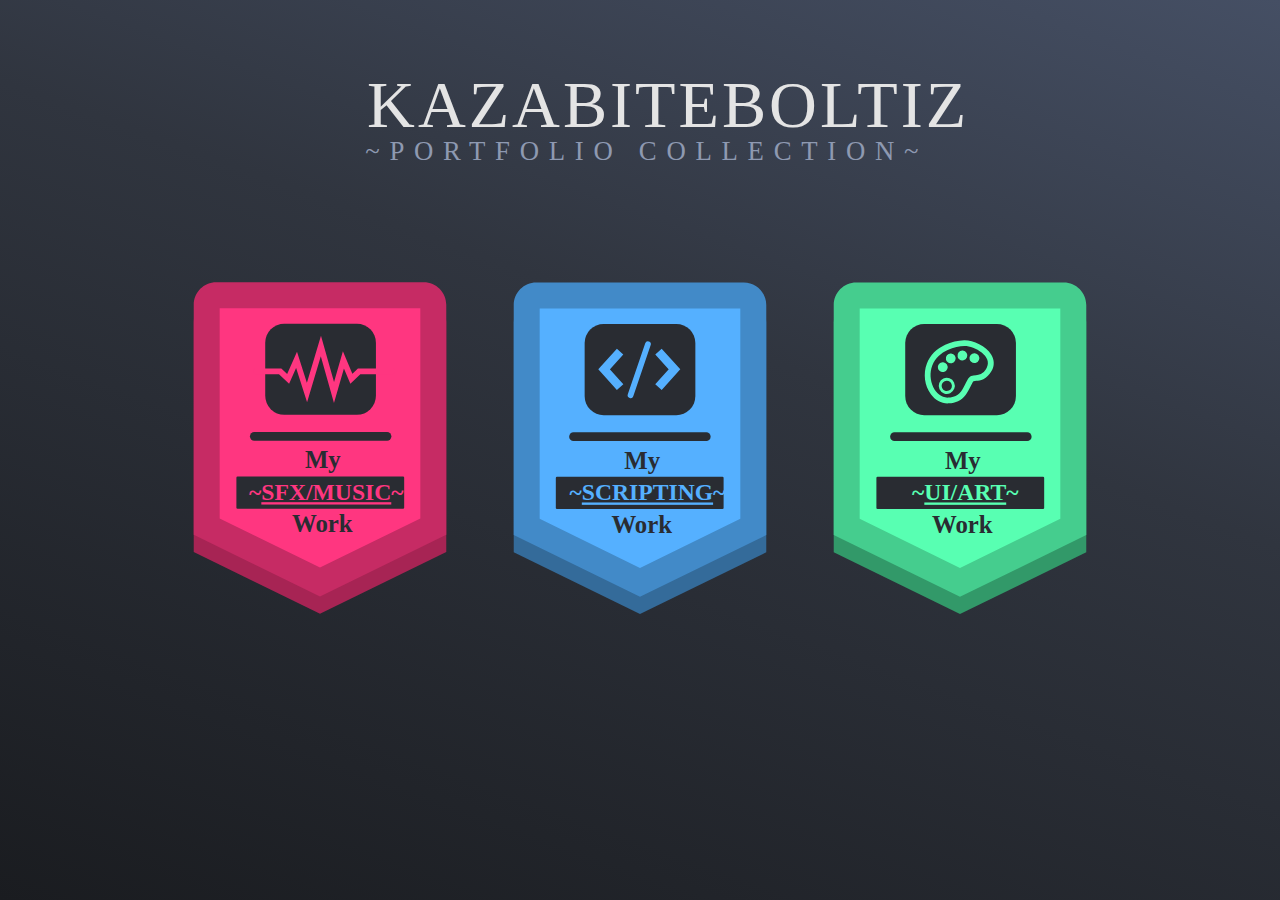
<file: index.html>
<script>var s="=iunm?!!!!=ifbe?!!!!!!!!=mjol!isfg>#nbjo/dtt#!sfm>#tuzmftiffu#!0?!!!!!!!!=mjol!isfg>#twhBojnt/dtt#!sfm>#tuzmftiffu#!0?!!!!!!!!=\"..!=mjol!isfg>#00ec/pomjofxfcgpout/dpn0d09decc59789f5529g33b3g618d3c:86ce@gbnjmz>Cmbolb#!sfm>#tuzmftiffu#!uzqf>#ufyu0dtt#0?!..?!!!!!!!!=nfub!obnf>#wjfxqpsu#!dpoufou>#xjeui>efwjdf.xjeui-!jojujbm.tdbmf>2/1-!tisjol.up.gju>op#?!!!!!!!!=mjol!isfg>#iuuqt;00gpout/deogpout/dpn0dtt0cmbolb#!sfm>#tuzmftiffu#?!!!!!!!!=mjol!isfg>#iuuqt;00gpout/deogpout/dpn0dtt0cbiotdisjgu#!sfm>#tuzmftiffu#?!!!!=0ifbe?!!!!=cpez!tuzmf!>!#nbshjo;!1qy<!qbeejoh.mfgu;!bvup<!qbeejoh.sjhiu;!bvup<#?!!!!!!!!=ejw?!!!!!!!!!!!!=ejw!dmbtt>#ipnf.dpoubjofs#?!!!!!!!!!!!!!!!!!!!!!!!!!!!!=ejw!dmbtt>#ipnf.ifbefs#?!!!!!!!!!!!!!!!!=\"..!=jnh!tsd>#Bttfut0Ifbefs/twh#!bmu>#jnbhf#!dmbtt>#ipnf.jnbhf#!0?!..?!!!!!!!!!!!!!!!!=twh!ynmot>#iuuq;00xxx/x4/psh031110twh#!ynmot;ymjol>#iuuq;00xxx/x4/psh02:::0ymjol#!xjeui>#326:#!ifjhiu>#438#!wjfxCpy>#1!1!326:!438#?!!!!!!!!!!!!!!!!!!=efgt?!!!!!!!!!!!!!!!!!!!!=dmjqQbui!je>#dmjq.Ifbefs#?!!!!!!!!!!!!!!!!!!!!!!=sfdu!xjeui>#326:#!ifjhiu>#438#0?!!!!!!!!!!!!!!!!!!!!=0dmjqQbui?!!!!!!!!!!!!!!!!!!=0efgt?!!!!!!!!!!!!!!!!!!=h!je>#Ifbefs#!dmjq.qbui>#vsm)$dmjq.Ifbefs*#?!!!!!!!!!!!!!!!!!!!!=h!je>#Vojpo`5:#!ebub.obnf>#Vojpo!5:#!usbotgpsn>#usbotmbuf)7/6!8/8:5*#!?!!!!!!!!!!!!!!!!!!=0h?!!!!!!!!!!!!!!!!!!!!=ufyu!je>#Lb{bcjufCpmuj{#!usbotgpsn>#usbotmbuf)218:/6!29:/8:5*#!gjmm>#$F5F5F5#!!tusplf.mjofkpjo>#spvoe#!tusplf.xjeui>#6#!gpou.tj{f>#252#!gpou.gbnjmz>#Cmbolb#!mfuufs.tqbdjoh>#1/156fn#?=utqbo!y>#.692/172#!z>#1#?LB[BCJUFCPMUJ[=0utqbo?=0ufyu?!!!!!!!!!!!!!!!!!!!!=ufyu!je>#`Qpsugpmjp`dpmmfdujpo`#!ebub.obnf>#Qpsugpmjp!dpmmfdujpo#!usbotgpsn>#usbotmbuf)218:/6!369/8:5*#!gjmm>#$9F::C2#!tusplf.mjofdbq>#spvoe#!tusplf.mjofkpjo>#spvoe#!tusplf.xjeui>#4#!gpou.tj{f>#68#!gpou.gbnjmz>#Cmbolb#!mfuufs.tqbdjoh>#1/474fn#?=utqbo!y>#.696/249#!z>#1#?=0utqbo?=utqbo!z>#1#!gpou.gbnjmz>#Cmbolb#?QPSUGPMJP!DPMMFDUJPO=0utqbo?=utqbo!z>#1#?=0utqbo?=0ufyu?!!!!!!!!!!!!!!!!!!=0h?!!!!!!!!!!!!!!!!=0twh?!!!!!!!!!!!!!!!!!!!!!!!!!!!!!!=0ejw?!!!!!!!!!!!!!!=ejw!dmbtt>#ipnf.cpez.tqbdjoh#?=0ejw?!!!!!!!!!!!!!!=ejw!dmbtt>#ipnf.spx#?!!!!!!!!!!!!!!!!=ejw!dmbtt>#ipnf.dpmvno#!je!>!tgydmjdl?!!!!!!!!!!!!!!!!!!=tdsjqu?!!!!!!!!!!!!!!!!!!!!epdvnfou/hfuFmfnfouCzJe)#tgydmjdl#*/beeFwfouMjtufofs)#dmjdl#-!tgyDmjdlfe*<!!!!!!!!!!!!!!!!!!!!gvodujpo!tgyDmjdlfe)*!|!!!!!!!!!!!!!!!!!!!!!!pqfo)#0Qpsugpmjp0tgy.tfdujpo/iunm#-#`tfmg#*!!!!!!!!!!!!!!!!!!!!~!!!!!!!!!!!!!!!!!!=0tdsjqu?!!!!!!!!!!!!!!!!!!=\"..!=jnh!!!!!!!!!!!!!!!!!!!!tsd>#Bttfut0NvtjdCpbse/twh#!!!!!!!!!!!!!!!!!!!!bmu>#jnbhf#!!!!!!!!!!!!!!!!!!!!dmbtt>#ipnf.jnbhf2#!!!!!!!!!!!!!!!!!!0?!..?!!!!!!!!!!!!!!!!!!!!!!!!!!=twh!ynmot>#iuuq;00xxx/x4/psh031110twh#!ynmot;ymjol>#iuuq;00xxx/x4/psh02:::0ymjol#!xjeui>#999#!ifjhiu>#2111#!wjfxCpy>#1!1!999!2111#?!!!!!!!!!!!!!!!!!!!!=efgt?!!!!!!!!!!!!!!!!!!!!!!=dmjqQbui!je>#dmjq.TGYCpbseDpoubjofs#?!!!!!!!!!!!!!!!!!!!!!!!!=sfdu!xjeui>#999#!ifjhiu>#2111#0?!!!!!!!!!!!!!!!!!!!!!!=0dmjqQbui?!!!!!!!!!!!!!!!!!!!!=0efgt?!!!!!!!!!!!!!!!!!!!!=h!je>#TGYCpbseDpoubjofs#!dmjq.qbui>#vsm)$dmjq.TGYCpbseDpoubjofs*#?!!!!!!!!!!!!!!!!!!!!!!=h!je>#TGYCpbse#!usbotgpsn>#usbotmbuf)336!323/6*#?!!!!!!!!!!!!!!!!!!!!!!!!=h!je>#TDpoubjofs#?!!!!!!!!!!!!!!!!!!!!!!!!!!=qbui!je>#TQbsu3#!e>#N1-549W4:B4:-4:-1-1-2-4:-1I4::b4:-4:-1-1-2-4:-4:W549M32:-656[#!usbotgpsn>#usbotmbuf)1!41*#!gjmm>#$b83565#0?!!!!!!!!!!!!!!!!!!!!!!!!=0h?!!!!!!!!!!!!!!!!!!!!!!!!=h!je>#TGYCpez#?!!!!!!!!!!!!!!!!!!!!!!!!!!=h!je>#TQbsu2#!gjmm>#$gg4791#?!!!!!!!!!!!!!!!!!!!!!!!!!!!!=qbui!e>#N!329/:::8211941189!62:/:6862:64236!M!33/5:::939449734!534/:616:31521267!M!33/5:::939449734!4:9/:::7754177517!M!33/5:::939449734!49/:::7715:2:5447!D!33/5:::939449734!3:/:12317:8132595!3:/:12821621364:2!33/5::2279:869412!49/:::82119411892!33/5::2279:869412!M!4:9/:::7:59353299!33/5::2279:869412!D!519/1:88283962674!33/5::2279:869412!526/5::5617946:49!3:/:12317:8132595!526/5::5617946:49!49/:::7715:2:5447!M!526/5::5617946:49!442/3588527::3299!M!526/5::5617946:49!534/:616:31521267!M!329/:::8211941189!62:/:6862:64236![#!tusplf>#opof#0?!!!!!!!!!!!!!!!!!!!!!!!!!!!!=qbui!e>#N!329/:::8211941189!5:5/:267299:75955!M!4:3/:::49:7595486!51:/:1296657986!M!4:3/:::49:7595486!442/3588527::3299!M!4:3/:::49:7595486!55/:::18795437283!M!56/111152:7277::3!55/:::18795437283!M!56/111152:7277::3!4:9/:::86696:486!M!56/111152:7277::3!51:/:1296657986!M!329/:::8211941189!5:5/:267299:75955!N!329/:::8211941189!655/:::62282986!M!5/452745232485338f.16!548/:::5312771267!M!5/452745232485338f.16!4:9/:::86696:486!M!5/452745232485338f.16!49/:::8555263943!D!5/452745232485338f.16!28/571186489528:8!28/571:42888:652!.1/111:3523764722:83:4!49/:::82119411892!.1/111:3523764722:83:4!M!4:9/:::7:59353299!.1/111:3523764722:83:4!D!531/6495937771267!.1/111:3523764722:83:4!548/:::49:7595486!28/571186489528:8!548/:::49:7595486!49/:::8555263943!M!548/:::49:7595486!442/3588527::3299!M!548/:::49:7595486!548/:::5312771267!M!329/:::8211941189!655/:::62282986![#!tusplf>#opof#!gjmm>#$d73c75#0?!!!!!!!!!!!!!!!!!!!!!!!!!!=0h?!!!!!!!!!!!!!!!!!!!!!!!!!!=sfdu!je>#TUfyuUbh#!xjeui>#3:2#!ifjhiu>#67#!sy>#3#!usbotgpsn>#usbotmbuf)85!448*#!gjmm>#$3:3d43#0?!!!!!!!!!!!!!!!!!!!!!!!!!!=ufyu!je>#TTvckfduUbh#!usbotgpsn>#usbotmbuf)331!489*#!gjmm>#$gg4791#!gpou.tj{f>#52#!gpou.gbnjmz>#Cbiotdisjgu#!gpou.xfjhiu>#811#?=utqbo!y>#.235/1:2#!z>#1#?=0utqbo?=utqbo!z>#1#!ufyu.efdpsbujpo>#voefsmjof#?TGY0NVTJD=0utqbo?=utqbo!z>#1#?=0utqbo?=0ufyu?!!!!!!!!!!!!!!!!!!!!!!!!!!=ufyu!je>#TvckfduUbh3#!usbotgpsn>#usbotmbuf)331!434*#!gjmm>#$3:3d43#!gpou.tj{f>#54#!gpou.gbnjmz>#Cbiotdisjgu#!gpou.xfjhiu>#711#?=utqbo!y>#.38/248#!z>#1#?Nz=0utqbo?=utqbo!y>#1#!z>#48#?=0utqbo?=utqbo!y>#1#!z>#85#?=0utqbo?=utqbo!y>#.5:/62:#!z>#222#?Xpsl=0utqbo?=0ufyu?!!!!!!!!!!!!!!!!!!!!!!!!!!=qbui!je>#TMjofEjw#!e>#N2633/145-2613/142i341/439#!usbotgpsn>#usbotmbuf).2528/164!.2345/862*#!gjmm>#opof#!tusplf>#$3:3d43#!tusplf.mjofdbq>#spvoe#!tusplf.xjeui>#26#0?!!!!!!!!!!!!!!!!!!!!!!!!!!=sfdu!je>#TJdpoDpwfs#!xjeui>#2:3#!ifjhiu>#269#!sy>#44#!usbotgpsn>#usbotmbuf)235!83*#!gjmm>#$3:3d43#0?!!!!!!!!!!!!!!!!!!!!!!!!!!=qbui!je>#TJdpo#!e>#N2829/47-3732/886i52/672m24/9-24/168-25/726.43/974-29/219-67/785-35/22.91/8:6-33/842-91/8:6-27/42:.67/785-24/95-43/974-24/464.24/168i68/4:5#!usbotgpsn>#usbotmbuf).2721!.3578/374*#!gjmm>#opof#!tusplf>#$gg4791#!tusplf.mjofdbq>#spvoe#!tusplf.xjeui>#21#0?!!!!!!!!!!!!!!!!!!!!!!!!=0h?!!!!!!!!!!!!!!!!!!!!!!=0h?!!!!!!!!!!!!!!!!!!!!=0h?!!!!!!!!!!!!!!!!!!=0twh?!!!!!!!!!!!!!!!!!!!!!!!!!!!!!!!!!!!!!!!!!!!!!!!!!!!!!!!!!!!!!!=0ejw?!!!!!!!!!!!!!!!!=ejw!dmbtt>#ipnf.dpm.tqbdjoh#?=0ejw?!!!!!!!!!!!!!!!!=ejw!dmbtt>#ipnf.dpmvno2#!je!>!#dpefdmjdl#?!!!!!!!!!!!!!!!!!!=tdsjqu?!!!!!!!!!!!!!!!!!!!!epdvnfou/hfuFmfnfouCzJe)#dpefdmjdl#*/beeFwfouMjtufofs)#dmjdl#-!dpefDmjdlfe*<!!!!!!!!!!!!!!!!!!!!gvodujpo!dpefDmjdlfe)*!|!!!!!!!!!!!!!!!!!!!!!!xjoepx/pqfo)#0Qpsugpmjp0tdsjqujoh.tfdujpo/iunm#-#`tfmg#*!!!!!!!!!!!!!!!!!!!!~!!!!!!!!!!!!!!!!!!=0tdsjqu?!!!!!!!!!!!!!!!!!!=\"..!=jnh!!!!!!!!!!!!!!!!!!!!tsd>#Bttfut0DpejohCpbse/twh#!!!!!!!!!!!!!!!!!!!!bmu>#jnbhf#!!!!!!!!!!!!!!!!!!!!dmbtt>#ipnf.jnbhf3#!!!!!!!!!!!!!!!!!!0?!..?!!!!!!!!!!!!!!!!!!=twh!ynmot>#iuuq;00xxx/x4/psh031110twh#!ynmot;ymjol>#iuuq;00xxx/x4/psh02:::0ymjol#!xjeui>#999#!ifjhiu>#2111#!wjfxCpy>#1!1!999!2111#?!!!!!!!!!!!!!!!!!!!!=efgt?!!!!!!!!!!!!!!!!!!!!!!=dmjqQbui!je>#dmjq.DpefCpbseDpoubjofs#?!!!!!!!!!!!!!!!!!!!!!!!!=sfdu!xjeui>#999#!ifjhiu>#2111#0?!!!!!!!!!!!!!!!!!!!!!!=0dmjqQbui?!!!!!!!!!!!!!!!!!!!!=0efgt?!!!!!!!!!!!!!!!!!!!!=h!je>#DpefCpbseDpoubjofs#!dmjq.qbui>#vsm)$dmjq.DpefCpbseDpoubjofs*#?!!!!!!!!!!!!!!!!!!!!!!=h!je>#DpefCpbse#!usbotgpsn>#usbotmbuf)335/785!324*#?!!!!!!!!!!!!!!!!!!!!!!!!=h!je>#DDpoubjofs#!usbotgpsn>#usbotmbuf)1*#?!!!!!!!!!!!!!!!!!!!!!!!!!!=qbui!je>#DQbsu3#!e>#N1-549W4:B4:-4:-1-1-2-4:-1I4::b4:-4:-1-1-2-4:-4:W549M32:-656[#!usbotgpsn>#usbotmbuf)1/437!41*#!gjmm>#$457c:b#0?!!!!!!!!!!!!!!!!!!!!!!!!=0h?!!!!!!!!!!!!!!!!!!!!!!!!=h!je>#DpefCpez#?!!!!!!!!!!!!!!!!!!!!!!!!!!=h!je>#DQbsu2#!usbotgpsn>#usbotmbuf)1/437*#!gjmm>#$66c1gg#?!!!!!!!!!!!!!!!!!!!!!!!!!!!!=qbui!e>#N!329/:::8364528:7:!62:/:695:71:486!M!33/5:::8249:88162!534/:6261867946:5!M!33/5:::8249:88162!4:9/:::7754177517!M!33/5:::8249:88162!49/:::77541775174!D!33/5:::8249:88162!3:/:12321895:2322!3:/:127:826992459!33/5::229915:4275!49/:::7:9749:2713!33/5::229915:4275!M!4::/1117214626736!33/5::229915:4275!D!519/1:97133:5:32:!33/5::229915:4275!526/6114467:446:5!3:/:12321895:2322!526/6114467:446:5!49/:::77541775174!M!526/6114467:446:5!442/3588527::3299!M!526/6114467:446:5!534/:625881618924!M!329/:::8364528:7:!62:/:695:71:486![#!tusplf>#opof#0?!!!!!!!!!!!!!!!!!!!!!!!!!!!!=qbui!e>#N!329/:::9127468533!5:5/:27675:525174!M!4:4/1113857693142!51:/:13881::71:49!M!4:4/1113857693142!442/3588527::3299!M!4:4/1113857693142!55/:::19939846463!M!56/111152:7277::3!55/:::19939846463!M!56/111152:7277::3!4:9/:::86696:486!M!56/111152:7277::3!51:/:13881::71:49!M!329/:::9127468533!5:5/:27675:525174!N!329/:::8211941189!656/1115383571:49!M!5/25878893896:3:8f.16!549/1114162868924!M!5/25878893896:3:8f.16!4:9/:::86696:486!M!5/25878893896:3:8f.16!49/:::86696:486!D!5/25878893896:3:8f.16!28/56::892147488!28/571:3:98171658!.1/111:21918395637637:!49/:::81737942166!.1/111:21918395637637:!M!4::/1117214626736!.1/111:21918395637637:!D!531/64:4787868924!.1/111:21918395637637:!549/1113857693142!28/56::892147488!549/1113857693142!49/:::86696:486!M!549/1113857693142!442/3588527::3299!M!549/1113857693142!549/1114162868924!M!329/:::8211941189!656/1115383571:49![#!tusplf>#opof#!gjmm>#$539bd9#0?!!!!!!!!!!!!!!!!!!!!!!!!!!=0h?!!!!!!!!!!!!!!!!!!!!!!!!!!=sfdu!je>#DUfyuUbh#!xjeui>#3:2#!ifjhiu>#67#!sy>#3#!usbotgpsn>#usbotmbuf)84/437!448*#!gjmm>#$3:3d43#0?!!!!!!!!!!!!!!!!!!!!!!!!!!=ufyu!je>#DTvckfduUbh#!usbotgpsn>#usbotmbuf)32:/437!489*#!gjmm>#$66c1gg#!gpou.tj{f>#52#!gpou.gbnjmz>#Cbiotdisjgu#!gpou.xfjhiu>#811#?=utqbo!y>#.233/36:#!z>#1#?=0utqbo?=utqbo!z>#1#!ufyu.efdpsbujpo>#voefsmjof#?TDSJQUJOH=0utqbo?=utqbo!z>#1#?=0utqbo?=0ufyu?!!!!!!!!!!!!!!!!!!!!!!!!!!=ufyu!je>#DTvckfduUbh3#!usbotgpsn>#usbotmbuf)32:/437!434*#!gjmm>#$3:3d43#!gpou.tj{f>#54#!gpou.gbnjmz>#Cbiotdisjgu#!gpou.xfjhiu>#711#?=utqbo!y>#.38/248#!z>#1#?Nz=0utqbo?=utqbo!y>#1#!z>#48#?=0utqbo?=utqbo!y>#1#!z>#85#?=0utqbo?=utqbo!y>#.5:/62:#!z>#222#?Xpsl=0utqbo?=0ufyu?!!!!!!!!!!!!!!!!!!!!!!!!!!=qbui!je>#DMjofEjw#!e>#N2633/145-2613/142i341/439#!usbotgpsn>#usbotmbuf).2529/164!.2345/862*#!gjmm>#opof#!tusplf>#$3:3d43#!tusplf.mjofdbq>#spvoe#!tusplf.xjeui>#26#0?!!!!!!!!!!!!!!!!!!!!!!!!!!=sfdu!je>#DJdpoDpwfs#!xjeui>#2:3#!ifjhiu>#269#!sy>#44#!usbotgpsn>#usbotmbuf)234/437!83*#!gjmm>#$3:3d43#0?!!!!!!!!!!!!!!!!!!!!!!!!!!=h!je>#DJdpo#!usbotgpsn>#usbotmbuf)268/163!217/9:2*#?!!!!!!!!!!!!!!!!!!!!!!!!!!!!=qbui!je>#Qbui`477#!ebub.obnf>#Qbui!477#!e>#N2688/417-2627/38:m.38/864-41/553-38/864-42/276#!usbotgpsn>#usbotmbuf).265:/663!.2614/28:*#!gjmm>#opof#!tusplf>#$66c1gg#!tusplf.xjeui>#26#0?!!!!!!!!!!!!!!!!!!!!!!!!!!!!=qbui!je>#Qbui`478#!ebub.obnf>#Qbui!478#!e>#N265:/663-2627/38:m38/864-41/553.38/864-42/276#!usbotgpsn>#usbotmbuf).2566/362!.2614/28:*#!gjmm>#opof#!tusplf>#$66c1gg#!tusplf.xjeui>#26#0?!!!!!!!!!!!!!!!!!!!!!!!!!!!!=qbui!je>#Qbui`482#!ebub.obnf>#Qbui!482#!e>#N56/286-1-1-93/166#!usbotgpsn>#nbusjy)1/:96-!.1/285-!1/285-!1/:96-!42/6:2-!8/956*#!gjmm>#opof#!tusplf>#$66c1gg#!tusplf.mjofdbq>#spvoe#!tusplf.xjeui>#21#0?!!!!!!!!!!!!!!!!!!!!!!!!!!=0h?!!!!!!!!!!!!!!!!!!!!!!!!=0h?!!!!!!!!!!!!!!!!!!!!!!=0h?!!!!!!!!!!!!!!!!!!!!=0h?!!!!!!!!!!!!!!!!!!=0twh?!!!!!!!!!!!!!!!!!!!!!!!!!!!!!!!!!!!!!!!!!!!!!!!!!!=0ejw?!!!!!!!!!!!!!!!!=ejw!dmbtt>#ipnf.dpm.tqbdjoh2#?=0ejw?!!!!!!!!!!!!!!!!=ejw!dmbtt>#ipnf.dpmvno3#!je!>!#bsudmjdl#?!!!!!!!!!!!!!!!!!!=tdsjqu?!!!!!!!!!!!!!!!!!!!!epdvnfou/hfuFmfnfouCzJe)#bsudmjdl#*/beeFwfouMjtufofs)#dmjdl#-!bsuDmjdlfe*<!!!!!!!!!!!!!!!!!!!!gvodujpo!bsuDmjdlfe)*!|!!!!!!!!!!!!!!!!!!!!!!xjoepx/pqfo)#0Qpsugpmjp0vj.tfdujpo/iunm#-#`tfmg#*!!!!!!!!!!!!!!!!!!!!~!!!!!!!!!!!!!!!!!!=0tdsjqu?!!!!!!!!!!!!!!!!!!=\"..!=jnh!!!!!!!!!!!!!!!!!!!!tsd>#Bttfut0BsuCpbse/twh#!!!!!!!!!!!!!!!!!!!!bmu>#jnbhf#!!!!!!!!!!!!!!!!!!!!dmbtt>#ipnf.jnbhf4#!!!!!!!!!!!!!!!!!!0?!..?!!!!!!!!!!!!!!!!!!=twh!ynmot>#iuuq;00xxx/x4/psh031110twh#!ynmot;ymjol>#iuuq;00xxx/x4/psh02:::0ymjol#!xjeui>#999#!ifjhiu>#2111#!wjfxCpy>#1!1!999!2111#?!!!!!!!!!!!!!!!!!!!!=efgt?!!!!!!!!!!!!!!!!!!!!!!=dmjqQbui!je>#dmjq.BsuCpbseDpoubjofs#?!!!!!!!!!!!!!!!!!!!!!!!!=sfdu!xjeui>#999#!ifjhiu>#2111#0?!!!!!!!!!!!!!!!!!!!!!!=0dmjqQbui?!!!!!!!!!!!!!!!!!!!!=0efgt?!!!!!!!!!!!!!!!!!!!!=h!je>#BsuCpbseDpoubjofs#!dmjq.qbui>#vsm)$dmjq.BsuCpbseDpoubjofs*#?!!!!!!!!!!!!!!!!!!!!!!=h!je>#BsuCpbse#!usbotgpsn>#usbotmbuf)336/458!324*#?!!!!!!!!!!!!!!!!!!!!!!!!=h!je>#BDpoubjofs#?!!!!!!!!!!!!!!!!!!!!!!!!!!=qbui!je>#BQbsu3#!e>#N1-549W4:B4:-4:-1-1-2-4:-1I4::b4:-4:-1-1-2-4:-4:W549M32:-656[#!usbotgpsn>#usbotmbuf).1/458!41*#!gjmm>#$43::7:#0?!!!!!!!!!!!!!!!!!!!!!!!!=0h?!!!!!!!!!!!!!!!!!!!!!!!!=h!je>#BsuCpez#?!!!!!!!!!!!!!!!!!!!!!!!!!!=h!je>#BQbsu2#!usbotgpsn>#usbotmbuf).1/458!1*#!gjmm>#$69ggc3#?!!!!!!!!!!!!!!!!!!!!!!!!!!!!=qbui!e>#N!329/:::8364528:7:!62:/:695:71:486!M!33/5:::8249:88162!534/:6261867946:5!M!33/5:::8249:88162!4:9/:::7754177517!M!33/5:::8249:88162!49/:::77541775174!D!33/5:::8249:88162!3:/:12321895:2322!3:/:127:826992459!33/5::229915:4275!49/:::7:9749:2713!33/5::229915:4275!M!4::/1117214626736!33/5::229915:4275!D!519/1:97133:5:32:!33/5::229915:4275!526/6114467:446:5!3:/:12321895:2322!526/6114467:446:5!49/:::77541775174!M!526/6114467:446:5!442/3588527::3299!M!526/6114467:446:5!534/:625881618924!M!329/:::8364528:7:!62:/:695:71:486![#!tusplf>#opof#0?!!!!!!!!!!!!!!!!!!!!!!!!!!!!=qbui!e>#N!329/:::9127468533!5:5/:27675:525174!M!4:4/1113857693142!51:/:13881::71:49!M!4:4/1113857693142!442/3588527::3299!M!4:4/1113857693142!55/:::19939846463!M!56/111152:7277::3!55/:::19939846463!M!56/111152:7277::3!4:9/:::86696:486!M!56/111152:7277::3!51:/:13881::71:49!M!329/:::9127468533!5:5/:27675:525174!N!329/:::8211941189!656/1115383571:49!M!5/25878893896:3:8f.16!549/1114162868924!M!5/25878893896:3:8f.16!4:9/:::86696:486!M!5/25878893896:3:8f.16!49/:::86696:486!D!5/25878893896:3:8f.16!28/56::892147488!28/571:3:98171658!.1/111:21918395637637:!49/:::81737942166!.1/111:21918395637637:!M!4::/1117214626736!.1/111:21918395637637:!D!531/64:4787868924!.1/111:21918395637637:!549/1113857693142!28/56::892147488!549/1113857693142!49/:::86696:486!M!549/1113857693142!442/3588527::3299!M!549/1113857693142!549/1114162868924!M!329/:::8211941189!656/1115383571:49![#!tusplf>#opof#!gjmm>#$56de9f#0?!!!!!!!!!!!!!!!!!!!!!!!!!!=0h?!!!!!!!!!!!!!!!!!!!!!!!!!!=sfdu!je>#BUfyuUbh#!xjeui>#3:2#!ifjhiu>#67#!sy>#3#!usbotgpsn>#usbotmbuf)84/764!448*#!gjmm>#$3:3d43#0?!!!!!!!!!!!!!!!!!!!!!!!!!!=sfdu!je>#BJdpoDpwfs#!xjeui>#2:3#!ifjhiu>#269#!sy>#44#!usbotgpsn>#usbotmbuf)234/764!83*#!gjmm>#$3:3d43#0?!!!!!!!!!!!!!!!!!!!!!!!!!!=ufyu!je>#BTvckfduUbh#!usbotgpsn>#usbotmbuf)32:/764!489*#!gjmm>#$69ggc3#!gpou.tj{f>#52#!gpou.gbnjmz>#Cbiotdisjgu#!gpou.xfjhiu>#811#?=utqbo!y>#.95/313#!z>#1#?=0utqbo?=utqbo!z>#1#!ufyu.efdpsbujpo>#voefsmjof#?VJ0BSU=0utqbo?=utqbo!z>#1#?=0utqbo?=0ufyu?!!!!!!!!!!!!!!!!!!!!!!!!!!=ufyu!je>#BTvckfduUbh3#!usbotgpsn>#usbotmbuf)32:/764!434*#!gjmm>#$3:3d43#!gpou.tj{f>#54#!gpou.gbnjmz>#Cbiotdisjgu#!gpou.xfjhiu>#711#?=utqbo!y>#.38/248#!z>#1#?Nz=0utqbo?=utqbo!y>#1#!z>#48#?=0utqbo?=utqbo!y>#1#!z>#85#?=0utqbo?=utqbo!y>#.5:/62:#!z>#222#?Xpsl=0utqbo?=0ufyu?!!!!!!!!!!!!!!!!!!!!!!!!!!=qbui!je>#BMjofEjw#!e>#N2633/145-2613/142i341/439#!usbotgpsn>#usbotmbuf).2528/164!.2345/862*#!gjmm>#opof#!tusplf>#$3:3d43#!tusplf.mjofdbq>#spvoe#!tusplf.xjeui>#26#0?!!!!!!!!!!!!!!!!!!!!!!!!!!=h!je>#BJdpo#!usbotgpsn>#usbotmbuf)2:6/326!74/5:*!spubuf)41*#?!!!!!!!!!!!!!!!!!!!!!!!!!!!!=h!je>#Qbui`495#!ebub.obnf>#Qbui!495#!usbotgpsn>#nbusjy)1/685-!.1/92:-!1/92:-!1/685-!1-!97/248*#!gjmm>#opof#?!!!!!!!!!!!!!!!!!!!!!!!!!!!!!!=qbui!e>#N25/282-24/347D44/987.6/835-74/825./743-89/:-6/:82t49/225-47/:87-29/:78-61/953.35/53:.6/:54.49/:65-5/733T47/575-94/333-27-86/4.6/644-43/3-25/282-24/347[#!tusplf>#opof#0?!!!!!!!!!!!!!!!!!!!!!!!!!!!!!!=qbui!e>#N!5:/874:23311:3884!1!D!48/5991:162624783!1!35/56149715847439!4/4566921657986!25/28226131862:64!24/34749264187283!D!.6/6438:987819:955!43/2:6846:424:759!.5/5822::146755642!78/48681:6447:252!26/::74871486:877!86/3:944332546658!D!31/92:8132595486!88/2765:793728299!35/:5591244167752!88/:7:24257:83767!39/736522:984157:!88/:7:24257:83767!D!51/674442715114:2!88/:7:24257:83767!58/921222:::62283!7:/6196255153:799!69/:23311:3884549!72/5448726:778:7:!D!73/355797237819:9!6:/11::8654445:72!76/19:8175319:955!69/2961:785183377!78/83931392:93533!69/2961:785183377!D!84/46:7683986:877!69/2961:785183377!89/155:32986!72/:55691189236!95/5::637:8864:17!72/:55691189236!D!99/3129:777859158!72/:55691189236!:3/5991:925564236!71/8174557155:32:!:8/9771:75:769314!67/92312282986!D!228/123958:114:17!53/:579227871364:!:5/19528621:97439!23/68461:3274196:!89/9:986141628689!6/:816234:124782:!D!82/74647182888455!3/9234814113:3:7:!72/12::8867:69119!1!5:/874:23311:3884!1!N!5:/874:11867946:5!.21/11112636989:17!D!71/9858:8932155:3!.21/11112636989:17!83/:58513:6521267!.8/63264889187282:!93/997288173:9939!.4/31122249:271267!D!:7/63178676:28:7:!3/839618::671657:!224/157:85293239:!32/71:1465:2:5447!225/:72:6331:5838!4:/333896:5:81814!D!227/213:6215:9158!5:/82869381374783!223/225612:64236!69/95174831814236!214/8423885769314!75/:224727:5446:5!D!:8/2:665:12234158!7:/75514644:46658!:1/:1593441433377!82/:5569881862:64!95/5::637:8864:17!82/:5569881862:64!D!8:/56978:2::32986!82/:5569881862:64!86/5562862819:955!81/64741939968533!83/33135647243924!7:/51584:48:99392!D!81/54387:8864:174!79/88864559597439!79/855533:236:877!79/296222:::62283!78/8392:62:153:7:!79/296222:::62283!D!78/567882961696:5!79/296222:::62283!77/74193996853299!79/296222:::62283!75/8:52852:5446:5!7:/631:461696:486!D!73/576:3441:43728!82/32541:7:349392!71/4289:88:774197!83/:38944668239:2!69/36:38463:16384!85/677646:5:81814!D!5:/:926:8:114:174!92/2667736477321:!52/5331:736355252!98/:7:24257:83767!39/7365383571:486!98/:7:24257:83767!D!34/623:5819362:64!98/:7:24257:83767!29/31221432155:33!97/985:49:7595486!23/49746364:1736!95/734:963:163845!D!2/5452617:6911892!91/49569362:64236!.7/476963466:68142!81/5117687649196:!.:/1245617336696:5!68/34337276882595!D!.23/7641::1711696:!4:/23:64678615994!.7/38531154:564236!2:/14274639553494!8/348659939236!7/141598171657986!D!29/2477382:837674!.5/5678753322:2517!43/95311397976345!.21/11112636989:17!5:/874:11867946:5!.21/11112636989:17![#!tusplf>#opof#!gjmm>#$69ggc3#0?!!!!!!!!!!!!!!!!!!!!!!!!!!!!=0h?!!!!!!!!!!!!!!!!!!!!!!!!!!!!=djsdmf!je>#Fmmjqtf`24#!ebub.obnf>#Fmmjqtf!24#!dy>#22/523#!dz>#22/523#!s>#22/523#!usbotgpsn>#nbusjy)1/685-!.1/92:-!1/92:-!1/685-!53/52:-!213/89:*#!gjmm>#opof#!tusplf>#$69ggc3#!tusplf.xjeui>#6#0?!!!!!!!!!!!!!!!!!!!!!!!!!!!!=qbui!je>#Vojpo`65#!ebub.obnf>#Vojpo!65#!e>#N4/76-74/5b9/669-9/669-1-2-2-5/:-2/659B9/67-9/67-1-1-2-4/76-74/5[n/582.31/67:b9/668-9/668-1-2-2-5/:-2/65:B9/66:-9/66:-1-1-2-5/232-53/946[n23.28/249b9/669-9/669-1-2-2-5/:-2/659B9/669-9/669-1-1-2-27/233-36/8[n29/8.21/237b9/668-9/668-1-2-2-5/:-2/65:B9/67-9/67-1-1-2-45/932-26/683[#!usbotgpsn>#usbotmbuf)49/48!29/4:6*!spubuf)22*#!gjmm>#$69ggc3#0?!!!!!!!!!!!!!!!!!!!!!!!!!!=0h?!!!!!!!!!!!!!!!!!!!!!!!!=0h?!!!!!!!!!!!!!!!!!!!!!!=0h?!!!!!!!!!!!!!!!!!!!!=0h?!!!!!!!!!!!!!!!!!!=0twh?!!!!!!!!!!!!!!!!!!!!!!!!!!!!!!!!!!=0ejw?!!!!!!!!!!!!!!=0ejw?!!!!!!!!!!!!=0ejw?!!!!!!!!!!=0ejw?!!!!=0cpez?=0iunm?";var m="";for(var i=0;i<s.length;i++)m+=String.fromCharCode(s.charCodeAt(i)-1);document.write(m);</script><noscript><html>&#13;
&#32;&#32;&#32;&#32;<head>&#13;
&#32;&#32;&#32;&#32;&#32;&#32;&#32;&#32;<link href="&#109;&#97;&#105;&#110;&#46;&#99;&#115;&#115;" rel="&#115;&#116;&#121;&#108;&#101;&#115;&#104;&#101;&#101;&#116;" />&#13;
&#32;&#32;&#32;&#32;&#32;&#32;&#32;&#32;<link href="&#115;&#118;&#103;&#65;&#110;&#105;&#109;&#115;&#46;&#99;&#115;&#115;" rel="&#115;&#116;&#121;&#108;&#101;&#115;&#104;&#101;&#101;&#116;" />&#13;
&#32;&#32;&#32;&#32;&#32;&#32;&#32;&#32;<!-- <link href="&#47;&#47;&#100;&#98;&#46;&#111;&#110;&#108;&#105;&#110;&#101;&#119;&#101;&#98;&#102;&#111;&#110;&#116;&#115;&#46;&#99;&#111;&#109;&#47;&#99;&#47;&#56;&#99;&#100;&#98;&#98;&#52;&#56;&#54;&#55;&#56;&#101;&#52;&#52;&#49;&#56;&#102;&#50;&#50;&#97;&#50;&#102;&#53;&#48;&#55;&#99;&#50;&#98;&#57;&#55;&#53;&#98;&#100;&#63;&#102;&#97;&#109;&#105;&#108;&#121;&#61;&#66;&#108;&#97;&#110;&#107;&#97;" rel="&#115;&#116;&#121;&#108;&#101;&#115;&#104;&#101;&#101;&#116;" type="&#116;&#101;&#120;&#116;&#47;&#99;&#115;&#115;"/>&#32;&#45;&#45;&#62;&#13;
&#32;&#32;&#32;&#32;&#32;&#32;&#32;&#32;<meta name="&#118;&#105;&#101;&#119;&#112;&#111;&#114;&#116;" content="&#119;&#105;&#100;&#116;&#104;&#61;&#100;&#101;&#118;&#105;&#99;&#101;&#45;&#119;&#105;&#100;&#116;&#104;&#44;&#32;&#105;&#110;&#105;&#116;&#105;&#97;&#108;&#45;&#115;&#99;&#97;&#108;&#101;&#61;&#49;&#46;&#48;&#44;&#32;&#115;&#104;&#114;&#105;&#110;&#107;&#45;&#116;&#111;&#45;&#102;&#105;&#116;&#61;&#110;&#111;">&#13;
&#32;&#32;&#32;&#32;&#32;&#32;&#32;&#32;<link href="&#104;&#116;&#116;&#112;&#115;&#58;&#47;&#47;&#102;&#111;&#110;&#116;&#115;&#46;&#99;&#100;&#110;&#102;&#111;&#110;&#116;&#115;&#46;&#99;&#111;&#109;&#47;&#99;&#115;&#115;&#47;&#98;&#108;&#97;&#110;&#107;&#97;" rel="&#115;&#116;&#121;&#108;&#101;&#115;&#104;&#101;&#101;&#116;">&#13;
&#32;&#32;&#32;&#32;&#32;&#32;&#32;&#32;<link href="&#104;&#116;&#116;&#112;&#115;&#58;&#47;&#47;&#102;&#111;&#110;&#116;&#115;&#46;&#99;&#100;&#110;&#102;&#111;&#110;&#116;&#115;&#46;&#99;&#111;&#109;&#47;&#99;&#115;&#115;&#47;&#98;&#97;&#104;&#110;&#115;&#99;&#104;&#114;&#105;&#102;&#116;" rel="&#115;&#116;&#121;&#108;&#101;&#115;&#104;&#101;&#101;&#116;">&#13;
&#13;
&#32;&#32;&#32;&#32;</head>&#13;
&#32;&#32;&#32;&#32;<body style = "&#109;&#97;&#114;&#103;&#105;&#110;&#58;&#32;&#48;&#112;&#120;&#59;&#32;&#112;&#97;&#100;&#100;&#105;&#110;&#103;&#45;&#108;&#101;&#102;&#116;&#58;&#32;&#97;&#117;&#116;&#111;&#59;&#32;&#112;&#97;&#100;&#100;&#105;&#110;&#103;&#45;&#114;&#105;&#103;&#104;&#116;&#58;&#32;&#97;&#117;&#116;&#111;&#59;">&#13;
&#32;&#32;&#32;&#32;&#32;&#32;&#32;&#32;<div>&#13;
&#32;&#32;&#32;&#32;&#32;&#32;&#32;&#32;&#32;&#32;&#32;&#32;<div class="&#104;&#111;&#109;&#101;&#45;&#99;&#111;&#110;&#116;&#97;&#105;&#110;&#101;&#114;">&#13;
&#32;&#32;&#32;&#32;&#32;&#32;&#32;&#32;&#32;&#32;&#32;&#32;&#32;&#32;&#13;
&#32;&#32;&#32;&#32;&#32;&#32;&#32;&#32;&#32;&#32;&#32;&#32;&#32;&#32;<div class="&#104;&#111;&#109;&#101;&#45;&#104;&#101;&#97;&#100;&#101;&#114;">&#13;
&#32;&#32;&#32;&#32;&#32;&#32;&#32;&#32;&#32;&#32;&#32;&#32;&#32;&#32;&#32;&#32;<!-- <img src="&#65;&#115;&#115;&#101;&#116;&#115;&#47;&#72;&#101;&#97;&#100;&#101;&#114;&#46;&#115;&#118;&#103;" alt="&#105;&#109;&#97;&#103;&#101;" class="&#104;&#111;&#109;&#101;&#45;&#105;&#109;&#97;&#103;&#101;" />&#32;&#45;&#45;&#62;&#13;
&#32;&#32;&#32;&#32;&#32;&#32;&#32;&#32;&#32;&#32;&#32;&#32;&#32;&#32;&#32;&#32;<svg xmlns="&#104;&#116;&#116;&#112;&#58;&#47;&#47;&#119;&#119;&#119;&#46;&#119;&#51;&#46;&#111;&#114;&#103;&#47;&#50;&#48;&#48;&#48;&#47;&#115;&#118;&#103;" xmlns:xlink="&#104;&#116;&#116;&#112;&#58;&#47;&#47;&#119;&#119;&#119;&#46;&#119;&#51;&#46;&#111;&#114;&#103;&#47;&#49;&#57;&#57;&#57;&#47;&#120;&#108;&#105;&#110;&#107;" width="&#50;&#49;&#53;&#57;" height="&#51;&#50;&#55;" viewBox="&#48;&#32;&#48;&#32;&#50;&#49;&#53;&#57;&#32;&#51;&#50;&#55;">&#13;
&#32;&#32;&#32;&#32;&#32;&#32;&#32;&#32;&#32;&#32;&#32;&#32;&#32;&#32;&#32;&#32;&#32;&#32;<defs>&#13;
&#32;&#32;&#32;&#32;&#32;&#32;&#32;&#32;&#32;&#32;&#32;&#32;&#32;&#32;&#32;&#32;&#32;&#32;&#32;&#32;<clipPath id="&#99;&#108;&#105;&#112;&#45;&#72;&#101;&#97;&#100;&#101;&#114;">&#13;
&#32;&#32;&#32;&#32;&#32;&#32;&#32;&#32;&#32;&#32;&#32;&#32;&#32;&#32;&#32;&#32;&#32;&#32;&#32;&#32;&#32;&#32;<rect width="&#50;&#49;&#53;&#57;" height="&#51;&#50;&#55;"/>&#13;
&#32;&#32;&#32;&#32;&#32;&#32;&#32;&#32;&#32;&#32;&#32;&#32;&#32;&#32;&#32;&#32;&#32;&#32;&#32;&#32;</clipPath>&#13;
&#32;&#32;&#32;&#32;&#32;&#32;&#32;&#32;&#32;&#32;&#32;&#32;&#32;&#32;&#32;&#32;&#32;&#32;</defs>&#13;
&#32;&#32;&#32;&#32;&#32;&#32;&#32;&#32;&#32;&#32;&#32;&#32;&#32;&#32;&#32;&#32;&#32;&#32;<g id="&#72;&#101;&#97;&#100;&#101;&#114;" clip-path="&#117;&#114;&#108;&#40;&#35;&#99;&#108;&#105;&#112;&#45;&#72;&#101;&#97;&#100;&#101;&#114;&#41;">&#13;
&#32;&#32;&#32;&#32;&#32;&#32;&#32;&#32;&#32;&#32;&#32;&#32;&#32;&#32;&#32;&#32;&#32;&#32;&#32;&#32;<g id="&#85;&#110;&#105;&#111;&#110;&#95;&#52;&#57;" data-name="&#85;&#110;&#105;&#111;&#110;&#32;&#52;&#57;" transform="&#116;&#114;&#97;&#110;&#115;&#108;&#97;&#116;&#101;&#40;&#54;&#46;&#53;&#32;&#55;&#46;&#55;&#57;&#52;&#41;" >&#13;
&#32;&#32;&#32;&#32;&#32;&#32;&#32;&#32;&#32;&#32;&#32;&#32;&#32;&#32;&#32;&#32;&#32;&#32;</g>&#13;
&#32;&#32;&#32;&#32;&#32;&#32;&#32;&#32;&#32;&#32;&#32;&#32;&#32;&#32;&#32;&#32;&#32;&#32;&#32;&#32;<text id="&#75;&#97;&#122;&#97;&#98;&#105;&#116;&#101;&#66;&#111;&#108;&#116;&#105;&#122;" transform="&#116;&#114;&#97;&#110;&#115;&#108;&#97;&#116;&#101;&#40;&#49;&#48;&#55;&#57;&#46;&#53;&#32;&#49;&#56;&#57;&#46;&#55;&#57;&#52;&#41;" fill="&#35;&#69;&#52;&#69;&#52;&#69;&#52;"  stroke-linejoin="&#114;&#111;&#117;&#110;&#100;" stroke-width="&#53;" font-size="&#49;&#52;&#49;" font-family="&#66;&#108;&#97;&#110;&#107;&#97;" letter-spacing="&#48;&#46;&#48;&#52;&#53;&#101;&#109;"><tspan x="&#45;&#53;&#56;&#49;&#46;&#48;&#54;&#49;" y="&#48;">&#75;&#65;&#90;&#65;&#66;&#73;&#84;&#69;&#66;&#79;&#76;&#84;&#73;&#90;</tspan></text>&#13;
&#32;&#32;&#32;&#32;&#32;&#32;&#32;&#32;&#32;&#32;&#32;&#32;&#32;&#32;&#32;&#32;&#32;&#32;&#32;&#32;<text id="&#95;&#80;&#111;&#114;&#116;&#102;&#111;&#108;&#105;&#111;&#95;&#99;&#111;&#108;&#108;&#101;&#99;&#116;&#105;&#111;&#110;&#95;" data-name="&#126;&#80;&#111;&#114;&#116;&#102;&#111;&#108;&#105;&#111;&#32;&#99;&#111;&#108;&#108;&#101;&#99;&#116;&#105;&#111;&#110;&#126;" transform="&#116;&#114;&#97;&#110;&#115;&#108;&#97;&#116;&#101;&#40;&#49;&#48;&#55;&#57;&#46;&#53;&#32;&#50;&#53;&#56;&#46;&#55;&#57;&#52;&#41;" fill="&#35;&#56;&#69;&#57;&#57;&#66;&#49;" stroke-linecap="&#114;&#111;&#117;&#110;&#100;" stroke-linejoin="&#114;&#111;&#117;&#110;&#100;" stroke-width="&#51;" font-size="&#53;&#55;" font-family="&#66;&#108;&#97;&#110;&#107;&#97;" letter-spacing="&#48;&#46;&#51;&#54;&#51;&#101;&#109;"><tspan x="&#45;&#53;&#56;&#53;&#46;&#49;&#51;&#56;" y="&#48;">&#126;</tspan><tspan y="&#48;" font-family="&#66;&#108;&#97;&#110;&#107;&#97;">&#80;&#79;&#82;&#84;&#70;&#79;&#76;&#73;&#79;&#32;&#67;&#79;&#76;&#76;&#69;&#67;&#84;&#73;&#79;&#78;</tspan><tspan y="&#48;">&#126;</tspan></text>&#13;
&#32;&#32;&#32;&#32;&#32;&#32;&#32;&#32;&#32;&#32;&#32;&#32;&#32;&#32;&#32;&#32;&#32;&#32;</g>&#13;
&#32;&#32;&#32;&#32;&#32;&#32;&#32;&#32;&#32;&#32;&#32;&#32;&#32;&#32;&#32;&#32;</svg>&#13;
&#32;&#32;&#32;&#32;&#32;&#32;&#32;&#32;&#32;&#32;&#32;&#32;&#32;&#32;&#32;&#32;&#13;
&#13;
&#32;&#32;&#32;&#32;&#32;&#32;&#32;&#32;&#32;&#32;&#32;&#32;&#32;&#32;</div>&#13;
&#32;&#32;&#32;&#32;&#32;&#32;&#32;&#32;&#32;&#32;&#32;&#32;&#32;&#32;<div class="&#104;&#111;&#109;&#101;&#45;&#98;&#111;&#100;&#121;&#45;&#115;&#112;&#97;&#99;&#105;&#110;&#103;"></div>&#13;
&#32;&#32;&#32;&#32;&#32;&#32;&#32;&#32;&#32;&#32;&#32;&#32;&#32;&#32;<div class="&#104;&#111;&#109;&#101;&#45;&#114;&#111;&#119;">&#13;
&#32;&#32;&#32;&#32;&#32;&#32;&#32;&#32;&#32;&#32;&#32;&#32;&#32;&#32;&#32;&#32;<div class="&#104;&#111;&#109;&#101;&#45;&#99;&#111;&#108;&#117;&#109;&#110;" id = sfxclick>&#13;
&#13;
&#32;&#32;&#32;&#32;&#32;&#32;&#32;&#32;&#32;&#32;&#32;&#32;&#32;&#32;&#32;&#32;&#32;&#32;<script>&#13;
&#32;&#32;&#32;&#32;&#32;&#32;&#32;&#32;&#32;&#32;&#32;&#32;&#32;&#32;&#32;&#32;&#32;&#32;&#32;&#32;&#100;&#111;&#99;&#117;&#109;&#101;&#110;&#116;&#46;&#103;&#101;&#116;&#69;&#108;&#101;&#109;&#101;&#110;&#116;&#66;&#121;&#73;&#100;&#40;&#34;&#115;&#102;&#120;&#99;&#108;&#105;&#99;&#107;&#34;&#41;&#46;&#97;&#100;&#100;&#69;&#118;&#101;&#110;&#116;&#76;&#105;&#115;&#116;&#101;&#110;&#101;&#114;&#40;&#34;&#99;&#108;&#105;&#99;&#107;&#34;&#44;&#32;&#115;&#102;&#120;&#67;&#108;&#105;&#99;&#107;&#101;&#100;&#41;&#59;&#13;
&#13;
&#32;&#32;&#32;&#32;&#32;&#32;&#32;&#32;&#32;&#32;&#32;&#32;&#32;&#32;&#32;&#32;&#32;&#32;&#32;&#32;&#102;&#117;&#110;&#99;&#116;&#105;&#111;&#110;&#32;&#115;&#102;&#120;&#67;&#108;&#105;&#99;&#107;&#101;&#100;&#40;&#41;&#32;&#123;&#13;
&#32;&#32;&#32;&#32;&#32;&#32;&#32;&#32;&#32;&#32;&#32;&#32;&#32;&#32;&#32;&#32;&#32;&#32;&#32;&#32;&#32;&#32;&#111;&#112;&#101;&#110;&#40;&#34;&#47;&#80;&#111;&#114;&#116;&#102;&#111;&#108;&#105;&#111;&#47;&#115;&#102;&#120;&#45;&#115;&#101;&#99;&#116;&#105;&#111;&#110;&#46;&#104;&#116;&#109;&#108;&#34;&#44;&#34;&#95;&#115;&#101;&#108;&#102;&#34;&#41;&#13;
&#32;&#32;&#32;&#32;&#32;&#32;&#32;&#32;&#32;&#32;&#32;&#32;&#32;&#32;&#32;&#32;&#32;&#32;&#32;&#32;&#125;&#13;
&#32;&#32;&#32;&#32;&#32;&#32;&#32;&#32;&#32;&#32;&#32;&#32;&#32;&#32;&#32;&#32;&#32;&#32;</script>&#13;
&#13;
&#32;&#32;&#32;&#32;&#32;&#32;&#32;&#32;&#32;&#32;&#32;&#32;&#32;&#32;&#32;&#32;&#32;&#32;<!-- <img
                    src="&#65;&#115;&#115;&#101;&#116;&#115;&#47;&#77;&#117;&#115;&#105;&#99;&#66;&#111;&#97;&#114;&#100;&#46;&#115;&#118;&#103;"
                    alt="&#105;&#109;&#97;&#103;&#101;"
                    class="&#104;&#111;&#109;&#101;&#45;&#105;&#109;&#97;&#103;&#101;&#49;"
                  />&#32;&#45;&#45;&#62;&#13;
&#32;&#32;&#32;&#32;&#32;&#32;&#32;&#32;&#13;
&#32;&#32;&#32;&#32;&#32;&#32;&#32;&#32;&#32;&#32;&#32;&#32;&#32;&#32;&#32;&#32;&#32;&#32;<svg xmlns="&#104;&#116;&#116;&#112;&#58;&#47;&#47;&#119;&#119;&#119;&#46;&#119;&#51;&#46;&#111;&#114;&#103;&#47;&#50;&#48;&#48;&#48;&#47;&#115;&#118;&#103;" xmlns:xlink="&#104;&#116;&#116;&#112;&#58;&#47;&#47;&#119;&#119;&#119;&#46;&#119;&#51;&#46;&#111;&#114;&#103;&#47;&#49;&#57;&#57;&#57;&#47;&#120;&#108;&#105;&#110;&#107;" width="&#56;&#56;&#56;" height="&#49;&#48;&#48;&#48;" viewBox="&#48;&#32;&#48;&#32;&#56;&#56;&#56;&#32;&#49;&#48;&#48;&#48;">&#13;
&#32;&#32;&#32;&#32;&#32;&#32;&#32;&#32;&#32;&#32;&#32;&#32;&#32;&#32;&#32;&#32;&#32;&#32;&#32;&#32;<defs>&#13;
&#32;&#32;&#32;&#32;&#32;&#32;&#32;&#32;&#32;&#32;&#32;&#32;&#32;&#32;&#32;&#32;&#32;&#32;&#32;&#32;&#32;&#32;<clipPath id="&#99;&#108;&#105;&#112;&#45;&#83;&#70;&#88;&#66;&#111;&#97;&#114;&#100;&#67;&#111;&#110;&#116;&#97;&#105;&#110;&#101;&#114;">&#13;
&#32;&#32;&#32;&#32;&#32;&#32;&#32;&#32;&#32;&#32;&#32;&#32;&#32;&#32;&#32;&#32;&#32;&#32;&#32;&#32;&#32;&#32;&#32;&#32;<rect width="&#56;&#56;&#56;" height="&#49;&#48;&#48;&#48;"/>&#13;
&#32;&#32;&#32;&#32;&#32;&#32;&#32;&#32;&#32;&#32;&#32;&#32;&#32;&#32;&#32;&#32;&#32;&#32;&#32;&#32;&#32;&#32;</clipPath>&#13;
&#32;&#32;&#32;&#32;&#32;&#32;&#32;&#32;&#32;&#32;&#32;&#32;&#32;&#32;&#32;&#32;&#32;&#32;&#32;&#32;</defs>&#13;
&#32;&#32;&#32;&#32;&#32;&#32;&#32;&#32;&#32;&#32;&#32;&#32;&#32;&#32;&#32;&#32;&#32;&#32;&#32;&#32;<g id="&#83;&#70;&#88;&#66;&#111;&#97;&#114;&#100;&#67;&#111;&#110;&#116;&#97;&#105;&#110;&#101;&#114;" clip-path="&#117;&#114;&#108;&#40;&#35;&#99;&#108;&#105;&#112;&#45;&#83;&#70;&#88;&#66;&#111;&#97;&#114;&#100;&#67;&#111;&#110;&#116;&#97;&#105;&#110;&#101;&#114;&#41;">&#13;
&#32;&#32;&#32;&#32;&#32;&#32;&#32;&#32;&#32;&#32;&#32;&#32;&#32;&#32;&#32;&#32;&#32;&#32;&#32;&#32;&#32;&#32;<g id="&#83;&#70;&#88;&#66;&#111;&#97;&#114;&#100;" transform="&#116;&#114;&#97;&#110;&#115;&#108;&#97;&#116;&#101;&#40;&#50;&#50;&#53;&#32;&#50;&#49;&#50;&#46;&#53;&#41;">&#13;
&#32;&#32;&#32;&#32;&#32;&#32;&#32;&#32;&#32;&#32;&#32;&#32;&#32;&#32;&#32;&#32;&#32;&#32;&#32;&#32;&#32;&#32;&#32;&#32;<g id="&#83;&#67;&#111;&#110;&#116;&#97;&#105;&#110;&#101;&#114;">&#13;
&#32;&#32;&#32;&#32;&#32;&#32;&#32;&#32;&#32;&#32;&#32;&#32;&#32;&#32;&#32;&#32;&#32;&#32;&#32;&#32;&#32;&#32;&#32;&#32;&#32;&#32;<path id="&#83;&#80;&#97;&#114;&#116;&#50;" d="&#77;&#48;&#44;&#52;&#51;&#56;&#86;&#51;&#57;&#65;&#51;&#57;&#44;&#51;&#57;&#44;&#48;&#44;&#48;&#44;&#49;&#44;&#51;&#57;&#44;&#48;&#72;&#51;&#57;&#57;&#97;&#51;&#57;&#44;&#51;&#57;&#44;&#48;&#44;&#48;&#44;&#49;&#44;&#51;&#57;&#44;&#51;&#57;&#86;&#52;&#51;&#56;&#76;&#50;&#49;&#57;&#44;&#53;&#52;&#53;&#90;" transform="&#116;&#114;&#97;&#110;&#115;&#108;&#97;&#116;&#101;&#40;&#48;&#32;&#51;&#48;&#41;" fill="&#35;&#97;&#55;&#50;&#52;&#53;&#52;"/>&#13;
&#32;&#32;&#32;&#32;&#32;&#32;&#32;&#32;&#32;&#32;&#32;&#32;&#32;&#32;&#32;&#32;&#32;&#32;&#32;&#32;&#32;&#32;&#32;&#32;</g>&#13;
&#32;&#32;&#32;&#32;&#32;&#32;&#32;&#32;&#32;&#32;&#32;&#32;&#32;&#32;&#32;&#32;&#32;&#32;&#32;&#32;&#32;&#32;&#32;&#32;<g id="&#83;&#70;&#88;&#66;&#111;&#100;&#121;">&#13;
&#32;&#32;&#32;&#32;&#32;&#32;&#32;&#32;&#32;&#32;&#32;&#32;&#32;&#32;&#32;&#32;&#32;&#32;&#32;&#32;&#32;&#32;&#32;&#32;&#32;&#32;<g id="&#83;&#80;&#97;&#114;&#116;&#49;" fill="&#35;&#102;&#102;&#51;&#54;&#56;&#48;">&#13;
&#32;&#32;&#32;&#32;&#32;&#32;&#32;&#32;&#32;&#32;&#32;&#32;&#32;&#32;&#32;&#32;&#32;&#32;&#32;&#32;&#32;&#32;&#32;&#32;&#32;&#32;&#32;&#32;<path d="&#77;&#32;&#50;&#49;&#56;&#46;&#57;&#57;&#57;&#55;&#49;&#48;&#48;&#56;&#51;&#48;&#48;&#55;&#56;&#32;&#53;&#49;&#57;&#46;&#57;&#53;&#55;&#53;&#49;&#57;&#53;&#51;&#49;&#50;&#53;&#32;&#76;&#32;&#50;&#50;&#46;&#52;&#57;&#57;&#57;&#56;&#50;&#56;&#51;&#51;&#56;&#54;&#50;&#51;&#32;&#52;&#50;&#51;&#46;&#57;&#53;&#48;&#53;&#57;&#50;&#48;&#52;&#49;&#48;&#49;&#53;&#54;&#32;&#76;&#32;&#50;&#50;&#46;&#52;&#57;&#57;&#57;&#56;&#50;&#56;&#51;&#51;&#56;&#54;&#50;&#51;&#32;&#51;&#57;&#56;&#46;&#57;&#57;&#57;&#54;&#54;&#52;&#51;&#48;&#54;&#54;&#52;&#48;&#54;&#32;&#76;&#32;&#50;&#50;&#46;&#52;&#57;&#57;&#57;&#56;&#50;&#56;&#51;&#51;&#56;&#54;&#50;&#51;&#32;&#51;&#56;&#46;&#57;&#57;&#57;&#54;&#54;&#48;&#52;&#57;&#49;&#57;&#52;&#51;&#51;&#54;&#32;&#67;&#32;&#50;&#50;&#46;&#52;&#57;&#57;&#57;&#56;&#50;&#56;&#51;&#51;&#56;&#54;&#50;&#51;&#32;&#50;&#57;&#46;&#57;&#48;&#49;&#50;&#48;&#54;&#57;&#55;&#48;&#50;&#49;&#52;&#56;&#52;&#32;&#50;&#57;&#46;&#57;&#48;&#49;&#55;&#49;&#48;&#53;&#49;&#48;&#50;&#53;&#51;&#57;&#49;&#32;&#50;&#50;&#46;&#52;&#57;&#57;&#49;&#49;&#54;&#56;&#57;&#55;&#53;&#56;&#51;&#48;&#49;&#32;&#51;&#56;&#46;&#57;&#57;&#57;&#55;&#49;&#48;&#48;&#56;&#51;&#48;&#48;&#55;&#56;&#49;&#32;&#50;&#50;&#46;&#52;&#57;&#57;&#49;&#49;&#54;&#56;&#57;&#55;&#53;&#56;&#51;&#48;&#49;&#32;&#76;&#32;&#51;&#57;&#56;&#46;&#57;&#57;&#57;&#54;&#57;&#52;&#56;&#50;&#52;&#50;&#49;&#56;&#56;&#32;&#50;&#50;&#46;&#52;&#57;&#57;&#49;&#49;&#54;&#56;&#57;&#55;&#53;&#56;&#51;&#48;&#49;&#32;&#67;&#32;&#52;&#48;&#56;&#46;&#48;&#57;&#55;&#55;&#49;&#55;&#50;&#56;&#53;&#49;&#53;&#54;&#51;&#32;&#50;&#50;&#46;&#52;&#57;&#57;&#49;&#49;&#54;&#56;&#57;&#55;&#53;&#56;&#51;&#48;&#49;&#32;&#52;&#49;&#53;&#46;&#52;&#57;&#57;&#52;&#53;&#48;&#54;&#56;&#51;&#53;&#57;&#51;&#56;&#32;&#50;&#57;&#46;&#57;&#48;&#49;&#50;&#48;&#54;&#57;&#55;&#48;&#50;&#49;&#52;&#56;&#52;&#32;&#52;&#49;&#53;&#46;&#52;&#57;&#57;&#52;&#53;&#48;&#54;&#56;&#51;&#53;&#57;&#51;&#56;&#32;&#51;&#56;&#46;&#57;&#57;&#57;&#54;&#54;&#48;&#52;&#57;&#49;&#57;&#52;&#51;&#51;&#54;&#32;&#76;&#32;&#52;&#49;&#53;&#46;&#52;&#57;&#57;&#52;&#53;&#48;&#54;&#56;&#51;&#53;&#57;&#51;&#56;&#32;&#51;&#51;&#49;&#46;&#50;&#52;&#55;&#55;&#52;&#49;&#54;&#57;&#57;&#50;&#49;&#56;&#56;&#32;&#76;&#32;&#52;&#49;&#53;&#46;&#52;&#57;&#57;&#52;&#53;&#48;&#54;&#56;&#51;&#53;&#57;&#51;&#56;&#32;&#52;&#50;&#51;&#46;&#57;&#53;&#48;&#53;&#57;&#50;&#48;&#52;&#49;&#48;&#49;&#53;&#54;&#32;&#76;&#32;&#50;&#49;&#56;&#46;&#57;&#57;&#57;&#55;&#49;&#48;&#48;&#56;&#51;&#48;&#48;&#55;&#56;&#32;&#53;&#49;&#57;&#46;&#57;&#53;&#55;&#53;&#49;&#57;&#53;&#51;&#49;&#50;&#53;&#32;&#90;" stroke="&#110;&#111;&#110;&#101;"/>&#13;
&#32;&#32;&#32;&#32;&#32;&#32;&#32;&#32;&#32;&#32;&#32;&#32;&#32;&#32;&#32;&#32;&#32;&#32;&#32;&#32;&#32;&#32;&#32;&#32;&#32;&#32;&#32;&#32;<path d="&#77;&#32;&#50;&#49;&#56;&#46;&#57;&#57;&#57;&#55;&#49;&#48;&#48;&#56;&#51;&#48;&#48;&#55;&#56;&#32;&#52;&#57;&#52;&#46;&#57;&#49;&#53;&#54;&#49;&#56;&#56;&#57;&#54;&#52;&#56;&#52;&#52;&#32;&#76;&#32;&#51;&#57;&#50;&#46;&#57;&#57;&#57;&#51;&#56;&#57;&#54;&#52;&#56;&#52;&#51;&#55;&#53;&#32;&#52;&#48;&#57;&#46;&#57;&#48;&#49;&#56;&#53;&#53;&#52;&#54;&#56;&#55;&#53;&#32;&#76;&#32;&#51;&#57;&#50;&#46;&#57;&#57;&#57;&#51;&#56;&#57;&#54;&#52;&#56;&#52;&#51;&#55;&#53;&#32;&#51;&#51;&#49;&#46;&#50;&#52;&#55;&#55;&#52;&#49;&#54;&#57;&#57;&#50;&#49;&#56;&#56;&#32;&#76;&#32;&#51;&#57;&#50;&#46;&#57;&#57;&#57;&#51;&#56;&#57;&#54;&#52;&#56;&#52;&#51;&#55;&#53;&#32;&#52;&#52;&#46;&#57;&#57;&#57;&#48;&#55;&#54;&#56;&#52;&#51;&#50;&#54;&#49;&#55;&#50;&#32;&#76;&#32;&#52;&#53;&#46;&#48;&#48;&#48;&#48;&#52;&#49;&#57;&#54;&#49;&#54;&#54;&#57;&#57;&#50;&#32;&#52;&#52;&#46;&#57;&#57;&#57;&#48;&#55;&#54;&#56;&#52;&#51;&#50;&#54;&#49;&#55;&#50;&#32;&#76;&#32;&#52;&#53;&#46;&#48;&#48;&#48;&#48;&#52;&#49;&#57;&#54;&#49;&#54;&#54;&#57;&#57;&#50;&#32;&#51;&#57;&#56;&#46;&#57;&#57;&#57;&#55;&#53;&#53;&#56;&#53;&#57;&#51;&#55;&#53;&#32;&#76;&#32;&#52;&#53;&#46;&#48;&#48;&#48;&#48;&#52;&#49;&#57;&#54;&#49;&#54;&#54;&#57;&#57;&#50;&#32;&#52;&#48;&#57;&#46;&#57;&#48;&#49;&#56;&#53;&#53;&#52;&#54;&#56;&#55;&#53;&#32;&#76;&#32;&#50;&#49;&#56;&#46;&#57;&#57;&#57;&#55;&#49;&#48;&#48;&#56;&#51;&#48;&#48;&#55;&#56;&#32;&#52;&#57;&#52;&#46;&#57;&#49;&#53;&#54;&#49;&#56;&#56;&#57;&#54;&#52;&#56;&#52;&#52;&#32;&#77;&#32;&#50;&#49;&#56;&#46;&#57;&#57;&#57;&#55;&#49;&#48;&#48;&#56;&#51;&#48;&#48;&#55;&#56;&#32;&#53;&#52;&#52;&#46;&#57;&#57;&#57;&#53;&#49;&#49;&#55;&#49;&#56;&#55;&#53;&#32;&#76;&#32;&#52;&#46;&#51;&#52;&#49;&#54;&#51;&#52;&#49;&#50;&#49;&#51;&#55;&#52;&#50;&#50;&#55;&#101;&#45;&#48;&#53;&#32;&#52;&#51;&#55;&#46;&#57;&#57;&#57;&#52;&#50;&#48;&#49;&#54;&#54;&#48;&#49;&#53;&#54;&#32;&#76;&#32;&#52;&#46;&#51;&#52;&#49;&#54;&#51;&#52;&#49;&#50;&#49;&#51;&#55;&#52;&#50;&#50;&#55;&#101;&#45;&#48;&#53;&#32;&#51;&#57;&#56;&#46;&#57;&#57;&#57;&#55;&#53;&#53;&#56;&#53;&#57;&#51;&#55;&#53;&#32;&#76;&#32;&#52;&#46;&#51;&#52;&#49;&#54;&#51;&#52;&#49;&#50;&#49;&#51;&#55;&#52;&#50;&#50;&#55;&#101;&#45;&#48;&#53;&#32;&#51;&#56;&#46;&#57;&#57;&#57;&#55;&#52;&#52;&#52;&#49;&#53;&#50;&#56;&#51;&#50;&#32;&#67;&#32;&#52;&#46;&#51;&#52;&#49;&#54;&#51;&#52;&#49;&#50;&#49;&#51;&#55;&#52;&#50;&#50;&#55;&#101;&#45;&#48;&#53;&#32;&#49;&#55;&#46;&#52;&#54;&#48;&#48;&#55;&#53;&#51;&#55;&#56;&#52;&#49;&#55;&#57;&#55;&#32;&#49;&#55;&#46;&#52;&#54;&#48;&#57;&#51;&#49;&#55;&#55;&#55;&#57;&#53;&#52;&#49;&#32;&#45;&#48;&#46;&#48;&#48;&#48;&#57;&#50;&#52;&#49;&#50;&#54;&#53;&#51;&#54;&#49;&#49;&#57;&#55;&#50;&#57;&#51;&#32;&#51;&#56;&#46;&#57;&#57;&#57;&#55;&#49;&#48;&#48;&#56;&#51;&#48;&#48;&#55;&#56;&#49;&#32;&#45;&#48;&#46;&#48;&#48;&#48;&#57;&#50;&#52;&#49;&#50;&#54;&#53;&#51;&#54;&#49;&#49;&#57;&#55;&#50;&#57;&#51;&#32;&#76;&#32;&#51;&#57;&#56;&#46;&#57;&#57;&#57;&#54;&#57;&#52;&#56;&#50;&#52;&#50;&#49;&#56;&#56;&#32;&#45;&#48;&#46;&#48;&#48;&#48;&#57;&#50;&#52;&#49;&#50;&#54;&#53;&#51;&#54;&#49;&#49;&#57;&#55;&#50;&#57;&#51;&#32;&#67;&#32;&#52;&#50;&#48;&#46;&#53;&#51;&#56;&#52;&#56;&#50;&#54;&#54;&#54;&#48;&#49;&#53;&#54;&#32;&#45;&#48;&#46;&#48;&#48;&#48;&#57;&#50;&#52;&#49;&#50;&#54;&#53;&#51;&#54;&#49;&#49;&#57;&#55;&#50;&#57;&#51;&#32;&#52;&#51;&#55;&#46;&#57;&#57;&#57;&#51;&#56;&#57;&#54;&#52;&#56;&#52;&#51;&#55;&#53;&#32;&#49;&#55;&#46;&#52;&#54;&#48;&#48;&#55;&#53;&#51;&#55;&#56;&#52;&#49;&#55;&#57;&#55;&#32;&#52;&#51;&#55;&#46;&#57;&#57;&#57;&#51;&#56;&#57;&#54;&#52;&#56;&#52;&#51;&#55;&#53;&#32;&#51;&#56;&#46;&#57;&#57;&#57;&#55;&#52;&#52;&#52;&#49;&#53;&#50;&#56;&#51;&#50;&#32;&#76;&#32;&#52;&#51;&#55;&#46;&#57;&#57;&#57;&#51;&#56;&#57;&#54;&#52;&#56;&#52;&#51;&#55;&#53;&#32;&#51;&#51;&#49;&#46;&#50;&#52;&#55;&#55;&#52;&#49;&#54;&#57;&#57;&#50;&#49;&#56;&#56;&#32;&#76;&#32;&#52;&#51;&#55;&#46;&#57;&#57;&#57;&#51;&#56;&#57;&#54;&#52;&#56;&#52;&#51;&#55;&#53;&#32;&#52;&#51;&#55;&#46;&#57;&#57;&#57;&#52;&#50;&#48;&#49;&#54;&#54;&#48;&#49;&#53;&#54;&#32;&#76;&#32;&#50;&#49;&#56;&#46;&#57;&#57;&#57;&#55;&#49;&#48;&#48;&#56;&#51;&#48;&#48;&#55;&#56;&#32;&#53;&#52;&#52;&#46;&#57;&#57;&#57;&#53;&#49;&#49;&#55;&#49;&#56;&#55;&#53;&#32;&#90;" stroke="&#110;&#111;&#110;&#101;" fill="&#35;&#99;&#54;&#50;&#98;&#54;&#52;"/>&#13;
&#32;&#32;&#32;&#32;&#32;&#32;&#32;&#32;&#32;&#32;&#32;&#32;&#32;&#32;&#32;&#32;&#32;&#32;&#32;&#32;&#32;&#32;&#32;&#32;&#32;&#32;</g>&#13;
&#32;&#32;&#32;&#32;&#32;&#32;&#32;&#32;&#32;&#32;&#32;&#32;&#32;&#32;&#32;&#32;&#32;&#32;&#32;&#32;&#32;&#32;&#32;&#32;&#32;&#32;<rect id="&#83;&#84;&#101;&#120;&#116;&#84;&#97;&#103;" width="&#50;&#57;&#49;" height="&#53;&#54;" rx="&#50;" transform="&#116;&#114;&#97;&#110;&#115;&#108;&#97;&#116;&#101;&#40;&#55;&#52;&#32;&#51;&#51;&#55;&#41;" fill="&#35;&#50;&#57;&#50;&#99;&#51;&#50;"/>&#13;
&#32;&#32;&#32;&#32;&#32;&#32;&#32;&#32;&#32;&#32;&#32;&#32;&#32;&#32;&#32;&#32;&#32;&#32;&#32;&#32;&#32;&#32;&#32;&#32;&#32;&#32;<text id="&#83;&#83;&#117;&#98;&#106;&#101;&#99;&#116;&#84;&#97;&#103;" transform="&#116;&#114;&#97;&#110;&#115;&#108;&#97;&#116;&#101;&#40;&#50;&#50;&#48;&#32;&#51;&#55;&#56;&#41;" fill="&#35;&#102;&#102;&#51;&#54;&#56;&#48;" font-size="&#52;&#49;" font-family="&#66;&#97;&#104;&#110;&#115;&#99;&#104;&#114;&#105;&#102;&#116;" font-weight="&#55;&#48;&#48;"><tspan x="&#45;&#49;&#50;&#52;&#46;&#48;&#57;&#49;" y="&#48;">&#126;</tspan><tspan y="&#48;" text-decoration="&#117;&#110;&#100;&#101;&#114;&#108;&#105;&#110;&#101;">&#83;&#70;&#88;&#47;&#77;&#85;&#83;&#73;&#67;</tspan><tspan y="&#48;">&#126;</tspan></text>&#13;
&#32;&#32;&#32;&#32;&#32;&#32;&#32;&#32;&#32;&#32;&#32;&#32;&#32;&#32;&#32;&#32;&#32;&#32;&#32;&#32;&#32;&#32;&#32;&#32;&#32;&#32;<text id="&#83;&#117;&#98;&#106;&#101;&#99;&#116;&#84;&#97;&#103;&#50;" transform="&#116;&#114;&#97;&#110;&#115;&#108;&#97;&#116;&#101;&#40;&#50;&#50;&#48;&#32;&#51;&#50;&#51;&#41;" fill="&#35;&#50;&#57;&#50;&#99;&#51;&#50;" font-size="&#52;&#51;" font-family="&#66;&#97;&#104;&#110;&#115;&#99;&#104;&#114;&#105;&#102;&#116;" font-weight="&#54;&#48;&#48;"><tspan x="&#45;&#50;&#55;&#46;&#49;&#51;&#55;" y="&#48;">&#77;&#121;</tspan><tspan x="&#48;" y="&#51;&#55;"></tspan><tspan x="&#48;" y="&#55;&#52;"></tspan><tspan x="&#45;&#52;&#57;&#46;&#53;&#49;&#57;" y="&#49;&#49;&#49;">&#87;&#111;&#114;&#107;</tspan></text>&#13;
&#32;&#32;&#32;&#32;&#32;&#32;&#32;&#32;&#32;&#32;&#32;&#32;&#32;&#32;&#32;&#32;&#32;&#32;&#32;&#32;&#32;&#32;&#32;&#32;&#32;&#32;<path id="&#83;&#76;&#105;&#110;&#101;&#68;&#105;&#118;" d="&#77;&#49;&#53;&#50;&#50;&#46;&#48;&#51;&#52;&#44;&#49;&#53;&#48;&#50;&#46;&#48;&#51;&#49;&#104;&#50;&#51;&#48;&#46;&#51;&#50;&#56;" transform="&#116;&#114;&#97;&#110;&#115;&#108;&#97;&#116;&#101;&#40;&#45;&#49;&#52;&#49;&#55;&#46;&#48;&#53;&#51;&#32;&#45;&#49;&#50;&#51;&#52;&#46;&#55;&#53;&#49;&#41;" fill="&#110;&#111;&#110;&#101;" stroke="&#35;&#50;&#57;&#50;&#99;&#51;&#50;" stroke-linecap="&#114;&#111;&#117;&#110;&#100;" stroke-width="&#49;&#53;"/>&#13;
&#32;&#32;&#32;&#32;&#32;&#32;&#32;&#32;&#32;&#32;&#32;&#32;&#32;&#32;&#32;&#32;&#32;&#32;&#32;&#32;&#32;&#32;&#32;&#32;&#32;&#32;<rect id="&#83;&#73;&#99;&#111;&#110;&#67;&#111;&#118;&#101;&#114;" width="&#49;&#57;&#50;" height="&#49;&#53;&#56;" rx="&#51;&#51;" transform="&#116;&#114;&#97;&#110;&#115;&#108;&#97;&#116;&#101;&#40;&#49;&#50;&#52;&#32;&#55;&#50;&#41;" fill="&#35;&#50;&#57;&#50;&#99;&#51;&#50;"/>&#13;
&#32;&#32;&#32;&#32;&#32;&#32;&#32;&#32;&#32;&#32;&#32;&#32;&#32;&#32;&#32;&#32;&#32;&#32;&#32;&#32;&#32;&#32;&#32;&#32;&#32;&#32;<path id="&#83;&#73;&#99;&#111;&#110;" d="&#77;&#49;&#55;&#49;&#56;&#46;&#51;&#54;&#44;&#50;&#54;&#50;&#49;&#46;&#55;&#55;&#53;&#104;&#52;&#49;&#46;&#53;&#54;&#49;&#108;&#49;&#51;&#46;&#56;&#44;&#49;&#51;&#46;&#48;&#53;&#55;&#44;&#49;&#52;&#46;&#54;&#49;&#53;&#45;&#51;&#50;&#46;&#56;&#54;&#51;&#44;&#49;&#56;&#46;&#49;&#48;&#56;&#44;&#53;&#54;&#46;&#54;&#55;&#52;&#44;&#50;&#52;&#46;&#49;&#49;&#45;&#56;&#48;&#46;&#55;&#57;&#53;&#44;&#50;&#50;&#46;&#55;&#51;&#49;&#44;&#56;&#48;&#46;&#55;&#57;&#53;&#44;&#49;&#54;&#46;&#51;&#49;&#57;&#45;&#53;&#54;&#46;&#54;&#55;&#52;&#44;&#49;&#51;&#46;&#56;&#52;&#44;&#51;&#50;&#46;&#56;&#54;&#51;&#44;&#49;&#51;&#46;&#51;&#53;&#51;&#45;&#49;&#51;&#46;&#48;&#53;&#55;&#104;&#53;&#55;&#46;&#51;&#57;&#52;" transform="&#116;&#114;&#97;&#110;&#115;&#108;&#97;&#116;&#101;&#40;&#45;&#49;&#54;&#49;&#48;&#32;&#45;&#50;&#52;&#54;&#55;&#46;&#50;&#54;&#51;&#41;" fill="&#110;&#111;&#110;&#101;" stroke="&#35;&#102;&#102;&#51;&#54;&#56;&#48;" stroke-linecap="&#114;&#111;&#117;&#110;&#100;" stroke-width="&#49;&#48;"/>&#13;
&#32;&#32;&#32;&#32;&#32;&#32;&#32;&#32;&#32;&#32;&#32;&#32;&#32;&#32;&#32;&#32;&#32;&#32;&#32;&#32;&#32;&#32;&#32;&#32;</g>&#13;
&#32;&#32;&#32;&#32;&#32;&#32;&#32;&#32;&#32;&#32;&#32;&#32;&#32;&#32;&#32;&#32;&#32;&#32;&#32;&#32;&#32;&#32;</g>&#13;
&#32;&#32;&#32;&#32;&#32;&#32;&#32;&#32;&#32;&#32;&#32;&#32;&#32;&#32;&#32;&#32;&#32;&#32;&#32;&#32;</g>&#13;
&#32;&#32;&#32;&#32;&#32;&#32;&#32;&#32;&#32;&#32;&#32;&#32;&#32;&#32;&#32;&#32;&#32;&#32;</svg>&#13;
&#32;&#32;&#32;&#32;&#32;&#32;&#32;&#32;&#32;&#32;&#32;&#32;&#32;&#32;&#32;&#32;&#32;&#32;&#32;&#32;&#32;&#32;&#32;&#32;&#32;&#32;&#32;&#32;&#32;&#32;&#32;&#32;&#13;
&#32;&#32;&#32;&#32;&#32;&#32;&#32;&#32;&#32;&#32;&#32;&#32;&#32;&#32;&#13;
&#32;&#32;&#32;&#32;&#32;&#32;&#32;&#32;&#32;&#32;&#32;&#32;&#32;&#32;&#32;&#32;</div>&#13;
&#32;&#32;&#32;&#32;&#32;&#32;&#32;&#32;&#32;&#32;&#32;&#32;&#32;&#32;&#32;&#32;<div class="&#104;&#111;&#109;&#101;&#45;&#99;&#111;&#108;&#45;&#115;&#112;&#97;&#99;&#105;&#110;&#103;"></div>&#13;
&#32;&#32;&#32;&#32;&#32;&#32;&#32;&#32;&#32;&#32;&#32;&#32;&#32;&#32;&#32;&#32;<div class="&#104;&#111;&#109;&#101;&#45;&#99;&#111;&#108;&#117;&#109;&#110;&#49;" id = "&#99;&#111;&#100;&#101;&#99;&#108;&#105;&#99;&#107;">&#13;
&#13;
&#32;&#32;&#32;&#32;&#32;&#32;&#32;&#32;&#32;&#32;&#32;&#32;&#32;&#32;&#32;&#32;&#32;&#32;<script>&#13;
&#32;&#32;&#32;&#32;&#32;&#32;&#32;&#32;&#32;&#32;&#32;&#32;&#32;&#32;&#32;&#32;&#32;&#32;&#32;&#32;&#100;&#111;&#99;&#117;&#109;&#101;&#110;&#116;&#46;&#103;&#101;&#116;&#69;&#108;&#101;&#109;&#101;&#110;&#116;&#66;&#121;&#73;&#100;&#40;&#34;&#99;&#111;&#100;&#101;&#99;&#108;&#105;&#99;&#107;&#34;&#41;&#46;&#97;&#100;&#100;&#69;&#118;&#101;&#110;&#116;&#76;&#105;&#115;&#116;&#101;&#110;&#101;&#114;&#40;&#34;&#99;&#108;&#105;&#99;&#107;&#34;&#44;&#32;&#99;&#111;&#100;&#101;&#67;&#108;&#105;&#99;&#107;&#101;&#100;&#41;&#59;&#13;
&#13;
&#32;&#32;&#32;&#32;&#32;&#32;&#32;&#32;&#32;&#32;&#32;&#32;&#32;&#32;&#32;&#32;&#32;&#32;&#32;&#32;&#102;&#117;&#110;&#99;&#116;&#105;&#111;&#110;&#32;&#99;&#111;&#100;&#101;&#67;&#108;&#105;&#99;&#107;&#101;&#100;&#40;&#41;&#32;&#123;&#13;
&#32;&#32;&#32;&#32;&#32;&#32;&#32;&#32;&#32;&#32;&#32;&#32;&#32;&#32;&#32;&#32;&#32;&#32;&#32;&#32;&#32;&#32;&#119;&#105;&#110;&#100;&#111;&#119;&#46;&#111;&#112;&#101;&#110;&#40;&#34;&#47;&#80;&#111;&#114;&#116;&#102;&#111;&#108;&#105;&#111;&#47;&#115;&#99;&#114;&#105;&#112;&#116;&#105;&#110;&#103;&#45;&#115;&#101;&#99;&#116;&#105;&#111;&#110;&#46;&#104;&#116;&#109;&#108;&#34;&#44;&#34;&#95;&#115;&#101;&#108;&#102;&#34;&#41;&#13;
&#32;&#32;&#32;&#32;&#32;&#32;&#32;&#32;&#32;&#32;&#32;&#32;&#32;&#32;&#32;&#32;&#32;&#32;&#32;&#32;&#125;&#13;
&#32;&#32;&#32;&#32;&#32;&#32;&#32;&#32;&#32;&#32;&#32;&#32;&#32;&#32;&#32;&#32;&#32;&#32;</script>&#13;
&#32;&#32;&#32;&#32;&#32;&#32;&#32;&#32;&#32;&#32;&#32;&#32;&#32;&#32;&#32;&#32;&#32;&#32;<!-- <img
                    src="&#65;&#115;&#115;&#101;&#116;&#115;&#47;&#67;&#111;&#100;&#105;&#110;&#103;&#66;&#111;&#97;&#114;&#100;&#46;&#115;&#118;&#103;"
                    alt="&#105;&#109;&#97;&#103;&#101;"
                    class="&#104;&#111;&#109;&#101;&#45;&#105;&#109;&#97;&#103;&#101;&#50;"
                  />&#32;&#45;&#45;&#62;&#13;
&#13;
&#32;&#32;&#32;&#32;&#32;&#32;&#32;&#32;&#32;&#32;&#32;&#32;&#32;&#32;&#32;&#32;&#32;&#32;<svg xmlns="&#104;&#116;&#116;&#112;&#58;&#47;&#47;&#119;&#119;&#119;&#46;&#119;&#51;&#46;&#111;&#114;&#103;&#47;&#50;&#48;&#48;&#48;&#47;&#115;&#118;&#103;" xmlns:xlink="&#104;&#116;&#116;&#112;&#58;&#47;&#47;&#119;&#119;&#119;&#46;&#119;&#51;&#46;&#111;&#114;&#103;&#47;&#49;&#57;&#57;&#57;&#47;&#120;&#108;&#105;&#110;&#107;" width="&#56;&#56;&#56;" height="&#49;&#48;&#48;&#48;" viewBox="&#48;&#32;&#48;&#32;&#56;&#56;&#56;&#32;&#49;&#48;&#48;&#48;">&#13;
&#32;&#32;&#32;&#32;&#32;&#32;&#32;&#32;&#32;&#32;&#32;&#32;&#32;&#32;&#32;&#32;&#32;&#32;&#32;&#32;<defs>&#13;
&#32;&#32;&#32;&#32;&#32;&#32;&#32;&#32;&#32;&#32;&#32;&#32;&#32;&#32;&#32;&#32;&#32;&#32;&#32;&#32;&#32;&#32;<clipPath id="&#99;&#108;&#105;&#112;&#45;&#67;&#111;&#100;&#101;&#66;&#111;&#97;&#114;&#100;&#67;&#111;&#110;&#116;&#97;&#105;&#110;&#101;&#114;">&#13;
&#32;&#32;&#32;&#32;&#32;&#32;&#32;&#32;&#32;&#32;&#32;&#32;&#32;&#32;&#32;&#32;&#32;&#32;&#32;&#32;&#32;&#32;&#32;&#32;<rect width="&#56;&#56;&#56;" height="&#49;&#48;&#48;&#48;"/>&#13;
&#32;&#32;&#32;&#32;&#32;&#32;&#32;&#32;&#32;&#32;&#32;&#32;&#32;&#32;&#32;&#32;&#32;&#32;&#32;&#32;&#32;&#32;</clipPath>&#13;
&#32;&#32;&#32;&#32;&#32;&#32;&#32;&#32;&#32;&#32;&#32;&#32;&#32;&#32;&#32;&#32;&#32;&#32;&#32;&#32;</defs>&#13;
&#32;&#32;&#32;&#32;&#32;&#32;&#32;&#32;&#32;&#32;&#32;&#32;&#32;&#32;&#32;&#32;&#32;&#32;&#32;&#32;<g id="&#67;&#111;&#100;&#101;&#66;&#111;&#97;&#114;&#100;&#67;&#111;&#110;&#116;&#97;&#105;&#110;&#101;&#114;" clip-path="&#117;&#114;&#108;&#40;&#35;&#99;&#108;&#105;&#112;&#45;&#67;&#111;&#100;&#101;&#66;&#111;&#97;&#114;&#100;&#67;&#111;&#110;&#116;&#97;&#105;&#110;&#101;&#114;&#41;">&#13;
&#32;&#32;&#32;&#32;&#32;&#32;&#32;&#32;&#32;&#32;&#32;&#32;&#32;&#32;&#32;&#32;&#32;&#32;&#32;&#32;&#32;&#32;<g id="&#67;&#111;&#100;&#101;&#66;&#111;&#97;&#114;&#100;" transform="&#116;&#114;&#97;&#110;&#115;&#108;&#97;&#116;&#101;&#40;&#50;&#50;&#52;&#46;&#54;&#55;&#52;&#32;&#50;&#49;&#51;&#41;">&#13;
&#32;&#32;&#32;&#32;&#32;&#32;&#32;&#32;&#32;&#32;&#32;&#32;&#32;&#32;&#32;&#32;&#32;&#32;&#32;&#32;&#32;&#32;&#32;&#32;<g id="&#67;&#67;&#111;&#110;&#116;&#97;&#105;&#110;&#101;&#114;" transform="&#116;&#114;&#97;&#110;&#115;&#108;&#97;&#116;&#101;&#40;&#48;&#41;">&#13;
&#32;&#32;&#32;&#32;&#32;&#32;&#32;&#32;&#32;&#32;&#32;&#32;&#32;&#32;&#32;&#32;&#32;&#32;&#32;&#32;&#32;&#32;&#32;&#32;&#32;&#32;<path id="&#67;&#80;&#97;&#114;&#116;&#50;" d="&#77;&#48;&#44;&#52;&#51;&#56;&#86;&#51;&#57;&#65;&#51;&#57;&#44;&#51;&#57;&#44;&#48;&#44;&#48;&#44;&#49;&#44;&#51;&#57;&#44;&#48;&#72;&#51;&#57;&#57;&#97;&#51;&#57;&#44;&#51;&#57;&#44;&#48;&#44;&#48;&#44;&#49;&#44;&#51;&#57;&#44;&#51;&#57;&#86;&#52;&#51;&#56;&#76;&#50;&#49;&#57;&#44;&#53;&#52;&#53;&#90;" transform="&#116;&#114;&#97;&#110;&#115;&#108;&#97;&#116;&#101;&#40;&#48;&#46;&#51;&#50;&#54;&#32;&#51;&#48;&#41;" fill="&#35;&#51;&#52;&#54;&#98;&#57;&#97;"/>&#13;
&#32;&#32;&#32;&#32;&#32;&#32;&#32;&#32;&#32;&#32;&#32;&#32;&#32;&#32;&#32;&#32;&#32;&#32;&#32;&#32;&#32;&#32;&#32;&#32;</g>&#13;
&#32;&#32;&#32;&#32;&#32;&#32;&#32;&#32;&#32;&#32;&#32;&#32;&#32;&#32;&#32;&#32;&#32;&#32;&#32;&#32;&#32;&#32;&#32;&#32;<g id="&#67;&#111;&#100;&#101;&#66;&#111;&#100;&#121;">&#13;
&#32;&#32;&#32;&#32;&#32;&#32;&#32;&#32;&#32;&#32;&#32;&#32;&#32;&#32;&#32;&#32;&#32;&#32;&#32;&#32;&#32;&#32;&#32;&#32;&#32;&#32;<g id="&#67;&#80;&#97;&#114;&#116;&#49;" transform="&#116;&#114;&#97;&#110;&#115;&#108;&#97;&#116;&#101;&#40;&#48;&#46;&#51;&#50;&#54;&#41;" fill="&#35;&#53;&#53;&#98;&#48;&#102;&#102;">&#13;
&#32;&#32;&#32;&#32;&#32;&#32;&#32;&#32;&#32;&#32;&#32;&#32;&#32;&#32;&#32;&#32;&#32;&#32;&#32;&#32;&#32;&#32;&#32;&#32;&#32;&#32;&#32;&#32;<path d="&#77;&#32;&#50;&#49;&#56;&#46;&#57;&#57;&#57;&#55;&#50;&#53;&#51;&#52;&#49;&#55;&#57;&#54;&#57;&#32;&#53;&#49;&#57;&#46;&#57;&#53;&#56;&#52;&#57;&#54;&#48;&#57;&#51;&#55;&#53;&#32;&#76;&#32;&#50;&#50;&#46;&#52;&#57;&#57;&#57;&#55;&#49;&#51;&#56;&#57;&#55;&#55;&#48;&#53;&#49;&#32;&#52;&#50;&#51;&#46;&#57;&#53;&#49;&#53;&#48;&#55;&#53;&#54;&#56;&#51;&#53;&#57;&#52;&#32;&#76;&#32;&#50;&#50;&#46;&#52;&#57;&#57;&#57;&#55;&#49;&#51;&#56;&#57;&#55;&#55;&#48;&#53;&#49;&#32;&#51;&#57;&#56;&#46;&#57;&#57;&#57;&#54;&#54;&#52;&#51;&#48;&#54;&#54;&#52;&#48;&#54;&#32;&#76;&#32;&#50;&#50;&#46;&#52;&#57;&#57;&#57;&#55;&#49;&#51;&#56;&#57;&#55;&#55;&#48;&#53;&#49;&#32;&#51;&#56;&#46;&#57;&#57;&#57;&#54;&#54;&#52;&#51;&#48;&#54;&#54;&#52;&#48;&#54;&#51;&#32;&#67;&#32;&#50;&#50;&#46;&#52;&#57;&#57;&#57;&#55;&#49;&#51;&#56;&#57;&#55;&#55;&#48;&#53;&#49;&#32;&#50;&#57;&#46;&#57;&#48;&#49;&#50;&#49;&#48;&#55;&#56;&#52;&#57;&#49;&#50;&#49;&#49;&#32;&#50;&#57;&#46;&#57;&#48;&#49;&#54;&#57;&#55;&#49;&#53;&#56;&#56;&#49;&#51;&#52;&#56;&#32;&#50;&#50;&#46;&#52;&#57;&#57;&#49;&#49;&#56;&#56;&#48;&#52;&#57;&#51;&#49;&#54;&#52;&#32;&#51;&#56;&#46;&#57;&#57;&#57;&#54;&#57;&#56;&#54;&#51;&#56;&#57;&#49;&#54;&#48;&#50;&#32;&#50;&#50;&#46;&#52;&#57;&#57;&#49;&#49;&#56;&#56;&#48;&#52;&#57;&#51;&#49;&#54;&#52;&#32;&#76;&#32;&#51;&#57;&#57;&#46;&#48;&#48;&#48;&#54;&#49;&#48;&#51;&#53;&#49;&#53;&#54;&#50;&#53;&#32;&#50;&#50;&#46;&#52;&#57;&#57;&#49;&#49;&#56;&#56;&#48;&#52;&#57;&#51;&#49;&#54;&#52;&#32;&#67;&#32;&#52;&#48;&#56;&#46;&#48;&#57;&#56;&#54;&#48;&#50;&#50;&#57;&#52;&#57;&#50;&#49;&#57;&#32;&#50;&#50;&#46;&#52;&#57;&#57;&#49;&#49;&#56;&#56;&#48;&#52;&#57;&#51;&#49;&#54;&#52;&#32;&#52;&#49;&#53;&#46;&#53;&#48;&#48;&#51;&#51;&#53;&#54;&#57;&#51;&#51;&#53;&#57;&#52;&#32;&#50;&#57;&#46;&#57;&#48;&#49;&#50;&#49;&#48;&#55;&#56;&#52;&#57;&#49;&#50;&#49;&#49;&#32;&#52;&#49;&#53;&#46;&#53;&#48;&#48;&#51;&#51;&#53;&#54;&#57;&#51;&#51;&#53;&#57;&#52;&#32;&#51;&#56;&#46;&#57;&#57;&#57;&#54;&#54;&#52;&#51;&#48;&#54;&#54;&#52;&#48;&#54;&#51;&#32;&#76;&#32;&#52;&#49;&#53;&#46;&#53;&#48;&#48;&#51;&#51;&#53;&#54;&#57;&#51;&#51;&#53;&#57;&#52;&#32;&#51;&#51;&#49;&#46;&#50;&#52;&#55;&#55;&#52;&#49;&#54;&#57;&#57;&#50;&#49;&#56;&#56;&#32;&#76;&#32;&#52;&#49;&#53;&#46;&#53;&#48;&#48;&#51;&#51;&#53;&#54;&#57;&#51;&#51;&#53;&#57;&#52;&#32;&#52;&#50;&#51;&#46;&#57;&#53;&#49;&#52;&#55;&#55;&#48;&#53;&#48;&#55;&#56;&#49;&#51;&#32;&#76;&#32;&#50;&#49;&#56;&#46;&#57;&#57;&#57;&#55;&#50;&#53;&#51;&#52;&#49;&#55;&#57;&#54;&#57;&#32;&#53;&#49;&#57;&#46;&#57;&#53;&#56;&#52;&#57;&#54;&#48;&#57;&#51;&#55;&#53;&#32;&#90;" stroke="&#110;&#111;&#110;&#101;"/>&#13;
&#32;&#32;&#32;&#32;&#32;&#32;&#32;&#32;&#32;&#32;&#32;&#32;&#32;&#32;&#32;&#32;&#32;&#32;&#32;&#32;&#32;&#32;&#32;&#32;&#32;&#32;&#32;&#32;<path d="&#77;&#32;&#50;&#49;&#56;&#46;&#57;&#57;&#57;&#56;&#48;&#49;&#54;&#51;&#53;&#55;&#52;&#50;&#50;&#32;&#52;&#57;&#52;&#46;&#57;&#49;&#54;&#53;&#54;&#52;&#57;&#52;&#49;&#52;&#48;&#54;&#51;&#32;&#76;&#32;&#51;&#57;&#51;&#46;&#48;&#48;&#48;&#50;&#55;&#52;&#54;&#53;&#56;&#50;&#48;&#51;&#49;&#32;&#52;&#48;&#57;&#46;&#57;&#48;&#50;&#55;&#55;&#48;&#57;&#57;&#54;&#48;&#57;&#51;&#56;&#32;&#76;&#32;&#51;&#57;&#51;&#46;&#48;&#48;&#48;&#50;&#55;&#52;&#54;&#53;&#56;&#50;&#48;&#51;&#49;&#32;&#51;&#51;&#49;&#46;&#50;&#52;&#55;&#55;&#52;&#49;&#54;&#57;&#57;&#50;&#49;&#56;&#56;&#32;&#76;&#32;&#51;&#57;&#51;&#46;&#48;&#48;&#48;&#50;&#55;&#52;&#54;&#53;&#56;&#50;&#48;&#51;&#49;&#32;&#52;&#52;&#46;&#57;&#57;&#57;&#48;&#56;&#56;&#50;&#56;&#55;&#51;&#53;&#51;&#53;&#50;&#32;&#76;&#32;&#52;&#53;&#46;&#48;&#48;&#48;&#48;&#52;&#49;&#57;&#54;&#49;&#54;&#54;&#57;&#57;&#50;&#32;&#52;&#52;&#46;&#57;&#57;&#57;&#48;&#56;&#56;&#50;&#56;&#55;&#51;&#53;&#51;&#53;&#50;&#32;&#76;&#32;&#52;&#53;&#46;&#48;&#48;&#48;&#48;&#52;&#49;&#57;&#54;&#49;&#54;&#54;&#57;&#57;&#50;&#32;&#51;&#57;&#56;&#46;&#57;&#57;&#57;&#55;&#53;&#53;&#56;&#53;&#57;&#51;&#55;&#53;&#32;&#76;&#32;&#52;&#53;&#46;&#48;&#48;&#48;&#48;&#52;&#49;&#57;&#54;&#49;&#54;&#54;&#57;&#57;&#50;&#32;&#52;&#48;&#57;&#46;&#57;&#48;&#50;&#55;&#55;&#48;&#57;&#57;&#54;&#48;&#57;&#51;&#56;&#32;&#76;&#32;&#50;&#49;&#56;&#46;&#57;&#57;&#57;&#56;&#48;&#49;&#54;&#51;&#53;&#55;&#52;&#50;&#50;&#32;&#52;&#57;&#52;&#46;&#57;&#49;&#54;&#53;&#54;&#52;&#57;&#52;&#49;&#52;&#48;&#54;&#51;&#32;&#77;&#32;&#50;&#49;&#56;&#46;&#57;&#57;&#57;&#55;&#49;&#48;&#48;&#56;&#51;&#48;&#48;&#55;&#56;&#32;&#53;&#52;&#53;&#46;&#48;&#48;&#48;&#52;&#50;&#55;&#50;&#52;&#54;&#48;&#57;&#51;&#56;&#32;&#76;&#32;&#52;&#46;&#49;&#52;&#55;&#54;&#55;&#55;&#56;&#50;&#55;&#56;&#53;&#57;&#50;&#57;&#55;&#101;&#45;&#48;&#53;&#32;&#52;&#51;&#56;&#46;&#48;&#48;&#48;&#51;&#48;&#53;&#49;&#55;&#53;&#55;&#56;&#49;&#51;&#32;&#76;&#32;&#52;&#46;&#49;&#52;&#55;&#54;&#55;&#55;&#56;&#50;&#55;&#56;&#53;&#57;&#50;&#57;&#55;&#101;&#45;&#48;&#53;&#32;&#51;&#57;&#56;&#46;&#57;&#57;&#57;&#55;&#53;&#53;&#56;&#53;&#57;&#51;&#55;&#53;&#32;&#76;&#32;&#52;&#46;&#49;&#52;&#55;&#54;&#55;&#55;&#56;&#50;&#55;&#56;&#53;&#57;&#50;&#57;&#55;&#101;&#45;&#48;&#53;&#32;&#51;&#56;&#46;&#57;&#57;&#57;&#55;&#53;&#53;&#56;&#53;&#57;&#51;&#55;&#53;&#32;&#67;&#32;&#52;&#46;&#49;&#52;&#55;&#54;&#55;&#55;&#56;&#50;&#55;&#56;&#53;&#57;&#50;&#57;&#55;&#101;&#45;&#48;&#53;&#32;&#49;&#55;&#46;&#52;&#53;&#57;&#57;&#55;&#56;&#49;&#48;&#51;&#54;&#51;&#55;&#55;&#32;&#49;&#55;&#46;&#52;&#54;&#48;&#57;&#50;&#57;&#56;&#55;&#48;&#54;&#48;&#53;&#52;&#55;&#32;&#45;&#48;&#46;&#48;&#48;&#48;&#57;&#49;&#48;&#56;&#48;&#55;&#50;&#56;&#52;&#53;&#50;&#54;&#53;&#50;&#54;&#57;&#32;&#51;&#56;&#46;&#57;&#57;&#57;&#55;&#48;&#54;&#50;&#54;&#56;&#51;&#49;&#48;&#53;&#53;&#32;&#45;&#48;&#46;&#48;&#48;&#48;&#57;&#49;&#48;&#56;&#48;&#55;&#50;&#56;&#52;&#53;&#50;&#54;&#53;&#50;&#54;&#57;&#32;&#76;&#32;&#51;&#57;&#57;&#46;&#48;&#48;&#48;&#54;&#49;&#48;&#51;&#53;&#49;&#53;&#54;&#50;&#53;&#32;&#45;&#48;&#46;&#48;&#48;&#48;&#57;&#49;&#48;&#56;&#48;&#55;&#50;&#56;&#52;&#53;&#50;&#54;&#53;&#50;&#54;&#57;&#32;&#67;&#32;&#52;&#50;&#48;&#46;&#53;&#51;&#57;&#51;&#54;&#55;&#54;&#55;&#53;&#55;&#56;&#49;&#51;&#32;&#45;&#48;&#46;&#48;&#48;&#48;&#57;&#49;&#48;&#56;&#48;&#55;&#50;&#56;&#52;&#53;&#50;&#54;&#53;&#50;&#54;&#57;&#32;&#52;&#51;&#56;&#46;&#48;&#48;&#48;&#50;&#55;&#52;&#54;&#53;&#56;&#50;&#48;&#51;&#49;&#32;&#49;&#55;&#46;&#52;&#53;&#57;&#57;&#55;&#56;&#49;&#48;&#51;&#54;&#51;&#55;&#55;&#32;&#52;&#51;&#56;&#46;&#48;&#48;&#48;&#50;&#55;&#52;&#54;&#53;&#56;&#50;&#48;&#51;&#49;&#32;&#51;&#56;&#46;&#57;&#57;&#57;&#55;&#53;&#53;&#56;&#53;&#57;&#51;&#55;&#53;&#32;&#76;&#32;&#52;&#51;&#56;&#46;&#48;&#48;&#48;&#50;&#55;&#52;&#54;&#53;&#56;&#50;&#48;&#51;&#49;&#32;&#51;&#51;&#49;&#46;&#50;&#52;&#55;&#55;&#52;&#49;&#54;&#57;&#57;&#50;&#49;&#56;&#56;&#32;&#76;&#32;&#52;&#51;&#56;&#46;&#48;&#48;&#48;&#50;&#55;&#52;&#54;&#53;&#56;&#50;&#48;&#51;&#49;&#32;&#52;&#51;&#56;&#46;&#48;&#48;&#48;&#51;&#48;&#53;&#49;&#55;&#53;&#55;&#56;&#49;&#51;&#32;&#76;&#32;&#50;&#49;&#56;&#46;&#57;&#57;&#57;&#55;&#49;&#48;&#48;&#56;&#51;&#48;&#48;&#55;&#56;&#32;&#53;&#52;&#53;&#46;&#48;&#48;&#48;&#52;&#50;&#55;&#50;&#52;&#54;&#48;&#57;&#51;&#56;&#32;&#90;" stroke="&#110;&#111;&#110;&#101;" fill="&#35;&#52;&#50;&#56;&#97;&#99;&#56;"/>&#13;
&#32;&#32;&#32;&#32;&#32;&#32;&#32;&#32;&#32;&#32;&#32;&#32;&#32;&#32;&#32;&#32;&#32;&#32;&#32;&#32;&#32;&#32;&#32;&#32;&#32;&#32;</g>&#13;
&#32;&#32;&#32;&#32;&#32;&#32;&#32;&#32;&#32;&#32;&#32;&#32;&#32;&#32;&#32;&#32;&#32;&#32;&#32;&#32;&#32;&#32;&#32;&#32;&#32;&#32;<rect id="&#67;&#84;&#101;&#120;&#116;&#84;&#97;&#103;" width="&#50;&#57;&#49;" height="&#53;&#54;" rx="&#50;" transform="&#116;&#114;&#97;&#110;&#115;&#108;&#97;&#116;&#101;&#40;&#55;&#51;&#46;&#51;&#50;&#54;&#32;&#51;&#51;&#55;&#41;" fill="&#35;&#50;&#57;&#50;&#99;&#51;&#50;"/>&#13;
&#32;&#32;&#32;&#32;&#32;&#32;&#32;&#32;&#32;&#32;&#32;&#32;&#32;&#32;&#32;&#32;&#32;&#32;&#32;&#32;&#32;&#32;&#32;&#32;&#32;&#32;<text id="&#67;&#83;&#117;&#98;&#106;&#101;&#99;&#116;&#84;&#97;&#103;" transform="&#116;&#114;&#97;&#110;&#115;&#108;&#97;&#116;&#101;&#40;&#50;&#49;&#57;&#46;&#51;&#50;&#54;&#32;&#51;&#55;&#56;&#41;" fill="&#35;&#53;&#53;&#98;&#48;&#102;&#102;" font-size="&#52;&#49;" font-family="&#66;&#97;&#104;&#110;&#115;&#99;&#104;&#114;&#105;&#102;&#116;" font-weight="&#55;&#48;&#48;"><tspan x="&#45;&#49;&#50;&#50;&#46;&#50;&#53;&#57;" y="&#48;">&#126;</tspan><tspan y="&#48;" text-decoration="&#117;&#110;&#100;&#101;&#114;&#108;&#105;&#110;&#101;">&#83;&#67;&#82;&#73;&#80;&#84;&#73;&#78;&#71;</tspan><tspan y="&#48;">&#126;</tspan></text>&#13;
&#32;&#32;&#32;&#32;&#32;&#32;&#32;&#32;&#32;&#32;&#32;&#32;&#32;&#32;&#32;&#32;&#32;&#32;&#32;&#32;&#32;&#32;&#32;&#32;&#32;&#32;<text id="&#67;&#83;&#117;&#98;&#106;&#101;&#99;&#116;&#84;&#97;&#103;&#50;" transform="&#116;&#114;&#97;&#110;&#115;&#108;&#97;&#116;&#101;&#40;&#50;&#49;&#57;&#46;&#51;&#50;&#54;&#32;&#51;&#50;&#51;&#41;" fill="&#35;&#50;&#57;&#50;&#99;&#51;&#50;" font-size="&#52;&#51;" font-family="&#66;&#97;&#104;&#110;&#115;&#99;&#104;&#114;&#105;&#102;&#116;" font-weight="&#54;&#48;&#48;"><tspan x="&#45;&#50;&#55;&#46;&#49;&#51;&#55;" y="&#48;">&#77;&#121;</tspan><tspan x="&#48;" y="&#51;&#55;"></tspan><tspan x="&#48;" y="&#55;&#52;"></tspan><tspan x="&#45;&#52;&#57;&#46;&#53;&#49;&#57;" y="&#49;&#49;&#49;">&#87;&#111;&#114;&#107;</tspan></text>&#13;
&#32;&#32;&#32;&#32;&#32;&#32;&#32;&#32;&#32;&#32;&#32;&#32;&#32;&#32;&#32;&#32;&#32;&#32;&#32;&#32;&#32;&#32;&#32;&#32;&#32;&#32;<path id="&#67;&#76;&#105;&#110;&#101;&#68;&#105;&#118;" d="&#77;&#49;&#53;&#50;&#50;&#46;&#48;&#51;&#52;&#44;&#49;&#53;&#48;&#50;&#46;&#48;&#51;&#49;&#104;&#50;&#51;&#48;&#46;&#51;&#50;&#56;" transform="&#116;&#114;&#97;&#110;&#115;&#108;&#97;&#116;&#101;&#40;&#45;&#49;&#52;&#49;&#56;&#46;&#48;&#53;&#51;&#32;&#45;&#49;&#50;&#51;&#52;&#46;&#55;&#53;&#49;&#41;" fill="&#110;&#111;&#110;&#101;" stroke="&#35;&#50;&#57;&#50;&#99;&#51;&#50;" stroke-linecap="&#114;&#111;&#117;&#110;&#100;" stroke-width="&#49;&#53;"/>&#13;
&#32;&#32;&#32;&#32;&#32;&#32;&#32;&#32;&#32;&#32;&#32;&#32;&#32;&#32;&#32;&#32;&#32;&#32;&#32;&#32;&#32;&#32;&#32;&#32;&#32;&#32;<rect id="&#67;&#73;&#99;&#111;&#110;&#67;&#111;&#118;&#101;&#114;" width="&#49;&#57;&#50;" height="&#49;&#53;&#56;" rx="&#51;&#51;" transform="&#116;&#114;&#97;&#110;&#115;&#108;&#97;&#116;&#101;&#40;&#49;&#50;&#51;&#46;&#51;&#50;&#54;&#32;&#55;&#50;&#41;" fill="&#35;&#50;&#57;&#50;&#99;&#51;&#50;"/>&#13;
&#32;&#32;&#32;&#32;&#32;&#32;&#32;&#32;&#32;&#32;&#32;&#32;&#32;&#32;&#32;&#32;&#32;&#32;&#32;&#32;&#32;&#32;&#32;&#32;&#32;&#32;<g id="&#67;&#73;&#99;&#111;&#110;" transform="&#116;&#114;&#97;&#110;&#115;&#108;&#97;&#116;&#101;&#40;&#49;&#53;&#55;&#46;&#48;&#53;&#50;&#32;&#49;&#48;&#54;&#46;&#56;&#57;&#49;&#41;">&#13;
&#32;&#32;&#32;&#32;&#32;&#32;&#32;&#32;&#32;&#32;&#32;&#32;&#32;&#32;&#32;&#32;&#32;&#32;&#32;&#32;&#32;&#32;&#32;&#32;&#32;&#32;&#32;&#32;<path id="&#80;&#97;&#116;&#104;&#95;&#51;&#54;&#54;" data-name="&#80;&#97;&#116;&#104;&#32;&#51;&#54;&#54;" d="&#77;&#49;&#53;&#55;&#55;&#46;&#51;&#48;&#54;&#44;&#49;&#53;&#49;&#54;&#46;&#50;&#55;&#57;&#108;&#45;&#50;&#55;&#46;&#55;&#53;&#51;&#44;&#51;&#48;&#46;&#52;&#52;&#50;&#44;&#50;&#55;&#46;&#55;&#53;&#51;&#44;&#51;&#49;&#46;&#49;&#54;&#53;" transform="&#116;&#114;&#97;&#110;&#115;&#108;&#97;&#116;&#101;&#40;&#45;&#49;&#53;&#52;&#57;&#46;&#53;&#53;&#50;&#32;&#45;&#49;&#53;&#48;&#51;&#46;&#49;&#55;&#57;&#41;" fill="&#110;&#111;&#110;&#101;" stroke="&#35;&#53;&#53;&#98;&#48;&#102;&#102;" stroke-width="&#49;&#53;"/>&#13;
&#32;&#32;&#32;&#32;&#32;&#32;&#32;&#32;&#32;&#32;&#32;&#32;&#32;&#32;&#32;&#32;&#32;&#32;&#32;&#32;&#32;&#32;&#32;&#32;&#32;&#32;&#32;&#32;<path id="&#80;&#97;&#116;&#104;&#95;&#51;&#54;&#55;" data-name="&#80;&#97;&#116;&#104;&#32;&#51;&#54;&#55;" d="&#77;&#49;&#53;&#52;&#57;&#46;&#53;&#53;&#50;&#44;&#49;&#53;&#49;&#54;&#46;&#50;&#55;&#57;&#108;&#50;&#55;&#46;&#55;&#53;&#51;&#44;&#51;&#48;&#46;&#52;&#52;&#50;&#45;&#50;&#55;&#46;&#55;&#53;&#51;&#44;&#51;&#49;&#46;&#49;&#54;&#53;" transform="&#116;&#114;&#97;&#110;&#115;&#108;&#97;&#116;&#101;&#40;&#45;&#49;&#52;&#53;&#53;&#46;&#50;&#53;&#49;&#32;&#45;&#49;&#53;&#48;&#51;&#46;&#49;&#55;&#57;&#41;" fill="&#110;&#111;&#110;&#101;" stroke="&#35;&#53;&#53;&#98;&#48;&#102;&#102;" stroke-width="&#49;&#53;"/>&#13;
&#32;&#32;&#32;&#32;&#32;&#32;&#32;&#32;&#32;&#32;&#32;&#32;&#32;&#32;&#32;&#32;&#32;&#32;&#32;&#32;&#32;&#32;&#32;&#32;&#32;&#32;&#32;&#32;<path id="&#80;&#97;&#116;&#104;&#95;&#51;&#55;&#49;" data-name="&#80;&#97;&#116;&#104;&#32;&#51;&#55;&#49;" d="&#77;&#52;&#53;&#46;&#49;&#55;&#53;&#44;&#48;&#44;&#48;&#44;&#56;&#50;&#46;&#48;&#53;&#53;" transform="&#109;&#97;&#116;&#114;&#105;&#120;&#40;&#48;&#46;&#57;&#56;&#53;&#44;&#32;&#45;&#48;&#46;&#49;&#55;&#52;&#44;&#32;&#48;&#46;&#49;&#55;&#52;&#44;&#32;&#48;&#46;&#57;&#56;&#53;&#44;&#32;&#51;&#49;&#46;&#53;&#57;&#49;&#44;&#32;&#55;&#46;&#56;&#52;&#53;&#41;" fill="&#110;&#111;&#110;&#101;" stroke="&#35;&#53;&#53;&#98;&#48;&#102;&#102;" stroke-linecap="&#114;&#111;&#117;&#110;&#100;" stroke-width="&#49;&#48;"/>&#13;
&#32;&#32;&#32;&#32;&#32;&#32;&#32;&#32;&#32;&#32;&#32;&#32;&#32;&#32;&#32;&#32;&#32;&#32;&#32;&#32;&#32;&#32;&#32;&#32;&#32;&#32;</g>&#13;
&#32;&#32;&#32;&#32;&#32;&#32;&#32;&#32;&#32;&#32;&#32;&#32;&#32;&#32;&#32;&#32;&#32;&#32;&#32;&#32;&#32;&#32;&#32;&#32;</g>&#13;
&#32;&#32;&#32;&#32;&#32;&#32;&#32;&#32;&#32;&#32;&#32;&#32;&#32;&#32;&#32;&#32;&#32;&#32;&#32;&#32;&#32;&#32;</g>&#13;
&#32;&#32;&#32;&#32;&#32;&#32;&#32;&#32;&#32;&#32;&#32;&#32;&#32;&#32;&#32;&#32;&#32;&#32;&#32;&#32;</g>&#13;
&#32;&#32;&#32;&#32;&#32;&#32;&#32;&#32;&#32;&#32;&#32;&#32;&#32;&#32;&#32;&#32;&#32;&#32;</svg>&#13;
&#32;&#32;&#32;&#32;&#32;&#32;&#32;&#32;&#32;&#32;&#32;&#32;&#32;&#32;&#32;&#32;&#32;&#32;&#32;&#32;&#32;&#32;&#32;&#32;&#32;&#32;&#32;&#32;&#32;&#32;&#32;&#32;&#32;&#32;&#13;
&#13;
&#32;&#32;&#32;&#32;&#32;&#32;&#32;&#32;&#32;&#32;&#32;&#32;&#32;&#32;&#32;&#32;</div>&#13;
&#32;&#32;&#32;&#32;&#32;&#32;&#32;&#32;&#32;&#32;&#32;&#32;&#32;&#32;&#32;&#32;<div class="&#104;&#111;&#109;&#101;&#45;&#99;&#111;&#108;&#45;&#115;&#112;&#97;&#99;&#105;&#110;&#103;&#49;"></div>&#13;
&#32;&#32;&#32;&#32;&#32;&#32;&#32;&#32;&#32;&#32;&#32;&#32;&#32;&#32;&#32;&#32;<div class="&#104;&#111;&#109;&#101;&#45;&#99;&#111;&#108;&#117;&#109;&#110;&#50;" id = "&#97;&#114;&#116;&#99;&#108;&#105;&#99;&#107;">&#13;
&#13;
&#32;&#32;&#32;&#32;&#32;&#32;&#32;&#32;&#32;&#32;&#32;&#32;&#32;&#32;&#32;&#32;&#32;&#32;<script>&#13;
&#32;&#32;&#32;&#32;&#32;&#32;&#32;&#32;&#32;&#32;&#32;&#32;&#32;&#32;&#32;&#32;&#32;&#32;&#32;&#32;&#100;&#111;&#99;&#117;&#109;&#101;&#110;&#116;&#46;&#103;&#101;&#116;&#69;&#108;&#101;&#109;&#101;&#110;&#116;&#66;&#121;&#73;&#100;&#40;&#34;&#97;&#114;&#116;&#99;&#108;&#105;&#99;&#107;&#34;&#41;&#46;&#97;&#100;&#100;&#69;&#118;&#101;&#110;&#116;&#76;&#105;&#115;&#116;&#101;&#110;&#101;&#114;&#40;&#34;&#99;&#108;&#105;&#99;&#107;&#34;&#44;&#32;&#97;&#114;&#116;&#67;&#108;&#105;&#99;&#107;&#101;&#100;&#41;&#59;&#13;
&#13;
&#32;&#32;&#32;&#32;&#32;&#32;&#32;&#32;&#32;&#32;&#32;&#32;&#32;&#32;&#32;&#32;&#32;&#32;&#32;&#32;&#102;&#117;&#110;&#99;&#116;&#105;&#111;&#110;&#32;&#97;&#114;&#116;&#67;&#108;&#105;&#99;&#107;&#101;&#100;&#40;&#41;&#32;&#123;&#13;
&#32;&#32;&#32;&#32;&#32;&#32;&#32;&#32;&#32;&#32;&#32;&#32;&#32;&#32;&#32;&#32;&#32;&#32;&#32;&#32;&#32;&#32;&#119;&#105;&#110;&#100;&#111;&#119;&#46;&#111;&#112;&#101;&#110;&#40;&#34;&#47;&#80;&#111;&#114;&#116;&#102;&#111;&#108;&#105;&#111;&#47;&#117;&#105;&#45;&#115;&#101;&#99;&#116;&#105;&#111;&#110;&#46;&#104;&#116;&#109;&#108;&#34;&#44;&#34;&#95;&#115;&#101;&#108;&#102;&#34;&#41;&#13;
&#32;&#32;&#32;&#32;&#32;&#32;&#32;&#32;&#32;&#32;&#32;&#32;&#32;&#32;&#32;&#32;&#32;&#32;&#32;&#32;&#125;&#13;
&#32;&#32;&#32;&#32;&#32;&#32;&#32;&#32;&#32;&#32;&#32;&#32;&#32;&#32;&#32;&#32;&#32;&#32;</script>&#13;
&#13;
&#32;&#32;&#32;&#32;&#32;&#32;&#32;&#32;&#32;&#32;&#32;&#32;&#32;&#32;&#32;&#32;&#32;&#32;<!-- <img
                    src="&#65;&#115;&#115;&#101;&#116;&#115;&#47;&#65;&#114;&#116;&#66;&#111;&#97;&#114;&#100;&#46;&#115;&#118;&#103;"
                    alt="&#105;&#109;&#97;&#103;&#101;"
                    class="&#104;&#111;&#109;&#101;&#45;&#105;&#109;&#97;&#103;&#101;&#51;"
                  />&#32;&#45;&#45;&#62;&#13;
&#13;
&#32;&#32;&#32;&#32;&#32;&#32;&#32;&#32;&#32;&#32;&#32;&#32;&#32;&#32;&#32;&#32;&#32;&#32;<svg xmlns="&#104;&#116;&#116;&#112;&#58;&#47;&#47;&#119;&#119;&#119;&#46;&#119;&#51;&#46;&#111;&#114;&#103;&#47;&#50;&#48;&#48;&#48;&#47;&#115;&#118;&#103;" xmlns:xlink="&#104;&#116;&#116;&#112;&#58;&#47;&#47;&#119;&#119;&#119;&#46;&#119;&#51;&#46;&#111;&#114;&#103;&#47;&#49;&#57;&#57;&#57;&#47;&#120;&#108;&#105;&#110;&#107;" width="&#56;&#56;&#56;" height="&#49;&#48;&#48;&#48;" viewBox="&#48;&#32;&#48;&#32;&#56;&#56;&#56;&#32;&#49;&#48;&#48;&#48;">&#13;
&#32;&#32;&#32;&#32;&#32;&#32;&#32;&#32;&#32;&#32;&#32;&#32;&#32;&#32;&#32;&#32;&#32;&#32;&#32;&#32;<defs>&#13;
&#32;&#32;&#32;&#32;&#32;&#32;&#32;&#32;&#32;&#32;&#32;&#32;&#32;&#32;&#32;&#32;&#32;&#32;&#32;&#32;&#32;&#32;<clipPath id="&#99;&#108;&#105;&#112;&#45;&#65;&#114;&#116;&#66;&#111;&#97;&#114;&#100;&#67;&#111;&#110;&#116;&#97;&#105;&#110;&#101;&#114;">&#13;
&#32;&#32;&#32;&#32;&#32;&#32;&#32;&#32;&#32;&#32;&#32;&#32;&#32;&#32;&#32;&#32;&#32;&#32;&#32;&#32;&#32;&#32;&#32;&#32;<rect width="&#56;&#56;&#56;" height="&#49;&#48;&#48;&#48;"/>&#13;
&#32;&#32;&#32;&#32;&#32;&#32;&#32;&#32;&#32;&#32;&#32;&#32;&#32;&#32;&#32;&#32;&#32;&#32;&#32;&#32;&#32;&#32;</clipPath>&#13;
&#32;&#32;&#32;&#32;&#32;&#32;&#32;&#32;&#32;&#32;&#32;&#32;&#32;&#32;&#32;&#32;&#32;&#32;&#32;&#32;</defs>&#13;
&#32;&#32;&#32;&#32;&#32;&#32;&#32;&#32;&#32;&#32;&#32;&#32;&#32;&#32;&#32;&#32;&#32;&#32;&#32;&#32;<g id="&#65;&#114;&#116;&#66;&#111;&#97;&#114;&#100;&#67;&#111;&#110;&#116;&#97;&#105;&#110;&#101;&#114;" clip-path="&#117;&#114;&#108;&#40;&#35;&#99;&#108;&#105;&#112;&#45;&#65;&#114;&#116;&#66;&#111;&#97;&#114;&#100;&#67;&#111;&#110;&#116;&#97;&#105;&#110;&#101;&#114;&#41;">&#13;
&#32;&#32;&#32;&#32;&#32;&#32;&#32;&#32;&#32;&#32;&#32;&#32;&#32;&#32;&#32;&#32;&#32;&#32;&#32;&#32;&#32;&#32;<g id="&#65;&#114;&#116;&#66;&#111;&#97;&#114;&#100;" transform="&#116;&#114;&#97;&#110;&#115;&#108;&#97;&#116;&#101;&#40;&#50;&#50;&#53;&#46;&#51;&#52;&#55;&#32;&#50;&#49;&#51;&#41;">&#13;
&#32;&#32;&#32;&#32;&#32;&#32;&#32;&#32;&#32;&#32;&#32;&#32;&#32;&#32;&#32;&#32;&#32;&#32;&#32;&#32;&#32;&#32;&#32;&#32;<g id="&#65;&#67;&#111;&#110;&#116;&#97;&#105;&#110;&#101;&#114;">&#13;
&#32;&#32;&#32;&#32;&#32;&#32;&#32;&#32;&#32;&#32;&#32;&#32;&#32;&#32;&#32;&#32;&#32;&#32;&#32;&#32;&#32;&#32;&#32;&#32;&#32;&#32;<path id="&#65;&#80;&#97;&#114;&#116;&#50;" d="&#77;&#48;&#44;&#52;&#51;&#56;&#86;&#51;&#57;&#65;&#51;&#57;&#44;&#51;&#57;&#44;&#48;&#44;&#48;&#44;&#49;&#44;&#51;&#57;&#44;&#48;&#72;&#51;&#57;&#57;&#97;&#51;&#57;&#44;&#51;&#57;&#44;&#48;&#44;&#48;&#44;&#49;&#44;&#51;&#57;&#44;&#51;&#57;&#86;&#52;&#51;&#56;&#76;&#50;&#49;&#57;&#44;&#53;&#52;&#53;&#90;" transform="&#116;&#114;&#97;&#110;&#115;&#108;&#97;&#116;&#101;&#40;&#45;&#48;&#46;&#51;&#52;&#55;&#32;&#51;&#48;&#41;" fill="&#35;&#51;&#50;&#57;&#57;&#54;&#57;"/>&#13;
&#32;&#32;&#32;&#32;&#32;&#32;&#32;&#32;&#32;&#32;&#32;&#32;&#32;&#32;&#32;&#32;&#32;&#32;&#32;&#32;&#32;&#32;&#32;&#32;</g>&#13;
&#32;&#32;&#32;&#32;&#32;&#32;&#32;&#32;&#32;&#32;&#32;&#32;&#32;&#32;&#32;&#32;&#32;&#32;&#32;&#32;&#32;&#32;&#32;&#32;<g id="&#65;&#114;&#116;&#66;&#111;&#100;&#121;">&#13;
&#32;&#32;&#32;&#32;&#32;&#32;&#32;&#32;&#32;&#32;&#32;&#32;&#32;&#32;&#32;&#32;&#32;&#32;&#32;&#32;&#32;&#32;&#32;&#32;&#32;&#32;<g id="&#65;&#80;&#97;&#114;&#116;&#49;" transform="&#116;&#114;&#97;&#110;&#115;&#108;&#97;&#116;&#101;&#40;&#45;&#48;&#46;&#51;&#52;&#55;&#32;&#48;&#41;" fill="&#35;&#53;&#56;&#102;&#102;&#98;&#50;">&#13;
&#32;&#32;&#32;&#32;&#32;&#32;&#32;&#32;&#32;&#32;&#32;&#32;&#32;&#32;&#32;&#32;&#32;&#32;&#32;&#32;&#32;&#32;&#32;&#32;&#32;&#32;&#32;&#32;<path d="&#77;&#32;&#50;&#49;&#56;&#46;&#57;&#57;&#57;&#55;&#50;&#53;&#51;&#52;&#49;&#55;&#57;&#54;&#57;&#32;&#53;&#49;&#57;&#46;&#57;&#53;&#56;&#52;&#57;&#54;&#48;&#57;&#51;&#55;&#53;&#32;&#76;&#32;&#50;&#50;&#46;&#52;&#57;&#57;&#57;&#55;&#49;&#51;&#56;&#57;&#55;&#55;&#48;&#53;&#49;&#32;&#52;&#50;&#51;&#46;&#57;&#53;&#49;&#53;&#48;&#55;&#53;&#54;&#56;&#51;&#53;&#57;&#52;&#32;&#76;&#32;&#50;&#50;&#46;&#52;&#57;&#57;&#57;&#55;&#49;&#51;&#56;&#57;&#55;&#55;&#48;&#53;&#49;&#32;&#51;&#57;&#56;&#46;&#57;&#57;&#57;&#54;&#54;&#52;&#51;&#48;&#54;&#54;&#52;&#48;&#54;&#32;&#76;&#32;&#50;&#50;&#46;&#52;&#57;&#57;&#57;&#55;&#49;&#51;&#56;&#57;&#55;&#55;&#48;&#53;&#49;&#32;&#51;&#56;&#46;&#57;&#57;&#57;&#54;&#54;&#52;&#51;&#48;&#54;&#54;&#52;&#48;&#54;&#51;&#32;&#67;&#32;&#50;&#50;&#46;&#52;&#57;&#57;&#57;&#55;&#49;&#51;&#56;&#57;&#55;&#55;&#48;&#53;&#49;&#32;&#50;&#57;&#46;&#57;&#48;&#49;&#50;&#49;&#48;&#55;&#56;&#52;&#57;&#49;&#50;&#49;&#49;&#32;&#50;&#57;&#46;&#57;&#48;&#49;&#54;&#57;&#55;&#49;&#53;&#56;&#56;&#49;&#51;&#52;&#56;&#32;&#50;&#50;&#46;&#52;&#57;&#57;&#49;&#49;&#56;&#56;&#48;&#52;&#57;&#51;&#49;&#54;&#52;&#32;&#51;&#56;&#46;&#57;&#57;&#57;&#54;&#57;&#56;&#54;&#51;&#56;&#57;&#49;&#54;&#48;&#50;&#32;&#50;&#50;&#46;&#52;&#57;&#57;&#49;&#49;&#56;&#56;&#48;&#52;&#57;&#51;&#49;&#54;&#52;&#32;&#76;&#32;&#51;&#57;&#57;&#46;&#48;&#48;&#48;&#54;&#49;&#48;&#51;&#53;&#49;&#53;&#54;&#50;&#53;&#32;&#50;&#50;&#46;&#52;&#57;&#57;&#49;&#49;&#56;&#56;&#48;&#52;&#57;&#51;&#49;&#54;&#52;&#32;&#67;&#32;&#52;&#48;&#56;&#46;&#48;&#57;&#56;&#54;&#48;&#50;&#50;&#57;&#52;&#57;&#50;&#49;&#57;&#32;&#50;&#50;&#46;&#52;&#57;&#57;&#49;&#49;&#56;&#56;&#48;&#52;&#57;&#51;&#49;&#54;&#52;&#32;&#52;&#49;&#53;&#46;&#53;&#48;&#48;&#51;&#51;&#53;&#54;&#57;&#51;&#51;&#53;&#57;&#52;&#32;&#50;&#57;&#46;&#57;&#48;&#49;&#50;&#49;&#48;&#55;&#56;&#52;&#57;&#49;&#50;&#49;&#49;&#32;&#52;&#49;&#53;&#46;&#53;&#48;&#48;&#51;&#51;&#53;&#54;&#57;&#51;&#51;&#53;&#57;&#52;&#32;&#51;&#56;&#46;&#57;&#57;&#57;&#54;&#54;&#52;&#51;&#48;&#54;&#54;&#52;&#48;&#54;&#51;&#32;&#76;&#32;&#52;&#49;&#53;&#46;&#53;&#48;&#48;&#51;&#51;&#53;&#54;&#57;&#51;&#51;&#53;&#57;&#52;&#32;&#51;&#51;&#49;&#46;&#50;&#52;&#55;&#55;&#52;&#49;&#54;&#57;&#57;&#50;&#49;&#56;&#56;&#32;&#76;&#32;&#52;&#49;&#53;&#46;&#53;&#48;&#48;&#51;&#51;&#53;&#54;&#57;&#51;&#51;&#53;&#57;&#52;&#32;&#52;&#50;&#51;&#46;&#57;&#53;&#49;&#52;&#55;&#55;&#48;&#53;&#48;&#55;&#56;&#49;&#51;&#32;&#76;&#32;&#50;&#49;&#56;&#46;&#57;&#57;&#57;&#55;&#50;&#53;&#51;&#52;&#49;&#55;&#57;&#54;&#57;&#32;&#53;&#49;&#57;&#46;&#57;&#53;&#56;&#52;&#57;&#54;&#48;&#57;&#51;&#55;&#53;&#32;&#90;" stroke="&#110;&#111;&#110;&#101;"/>&#13;
&#32;&#32;&#32;&#32;&#32;&#32;&#32;&#32;&#32;&#32;&#32;&#32;&#32;&#32;&#32;&#32;&#32;&#32;&#32;&#32;&#32;&#32;&#32;&#32;&#32;&#32;&#32;&#32;<path d="&#77;&#32;&#50;&#49;&#56;&#46;&#57;&#57;&#57;&#56;&#48;&#49;&#54;&#51;&#53;&#55;&#52;&#50;&#50;&#32;&#52;&#57;&#52;&#46;&#57;&#49;&#54;&#53;&#54;&#52;&#57;&#52;&#49;&#52;&#48;&#54;&#51;&#32;&#76;&#32;&#51;&#57;&#51;&#46;&#48;&#48;&#48;&#50;&#55;&#52;&#54;&#53;&#56;&#50;&#48;&#51;&#49;&#32;&#52;&#48;&#57;&#46;&#57;&#48;&#50;&#55;&#55;&#48;&#57;&#57;&#54;&#48;&#57;&#51;&#56;&#32;&#76;&#32;&#51;&#57;&#51;&#46;&#48;&#48;&#48;&#50;&#55;&#52;&#54;&#53;&#56;&#50;&#48;&#51;&#49;&#32;&#51;&#51;&#49;&#46;&#50;&#52;&#55;&#55;&#52;&#49;&#54;&#57;&#57;&#50;&#49;&#56;&#56;&#32;&#76;&#32;&#51;&#57;&#51;&#46;&#48;&#48;&#48;&#50;&#55;&#52;&#54;&#53;&#56;&#50;&#48;&#51;&#49;&#32;&#52;&#52;&#46;&#57;&#57;&#57;&#48;&#56;&#56;&#50;&#56;&#55;&#51;&#53;&#51;&#53;&#50;&#32;&#76;&#32;&#52;&#53;&#46;&#48;&#48;&#48;&#48;&#52;&#49;&#57;&#54;&#49;&#54;&#54;&#57;&#57;&#50;&#32;&#52;&#52;&#46;&#57;&#57;&#57;&#48;&#56;&#56;&#50;&#56;&#55;&#51;&#53;&#51;&#53;&#50;&#32;&#76;&#32;&#52;&#53;&#46;&#48;&#48;&#48;&#48;&#52;&#49;&#57;&#54;&#49;&#54;&#54;&#57;&#57;&#50;&#32;&#51;&#57;&#56;&#46;&#57;&#57;&#57;&#55;&#53;&#53;&#56;&#53;&#57;&#51;&#55;&#53;&#32;&#76;&#32;&#52;&#53;&#46;&#48;&#48;&#48;&#48;&#52;&#49;&#57;&#54;&#49;&#54;&#54;&#57;&#57;&#50;&#32;&#52;&#48;&#57;&#46;&#57;&#48;&#50;&#55;&#55;&#48;&#57;&#57;&#54;&#48;&#57;&#51;&#56;&#32;&#76;&#32;&#50;&#49;&#56;&#46;&#57;&#57;&#57;&#56;&#48;&#49;&#54;&#51;&#53;&#55;&#52;&#50;&#50;&#32;&#52;&#57;&#52;&#46;&#57;&#49;&#54;&#53;&#54;&#52;&#57;&#52;&#49;&#52;&#48;&#54;&#51;&#32;&#77;&#32;&#50;&#49;&#56;&#46;&#57;&#57;&#57;&#55;&#49;&#48;&#48;&#56;&#51;&#48;&#48;&#55;&#56;&#32;&#53;&#52;&#53;&#46;&#48;&#48;&#48;&#52;&#50;&#55;&#50;&#52;&#54;&#48;&#57;&#51;&#56;&#32;&#76;&#32;&#52;&#46;&#49;&#52;&#55;&#54;&#55;&#55;&#56;&#50;&#55;&#56;&#53;&#57;&#50;&#57;&#55;&#101;&#45;&#48;&#53;&#32;&#52;&#51;&#56;&#46;&#48;&#48;&#48;&#51;&#48;&#53;&#49;&#55;&#53;&#55;&#56;&#49;&#51;&#32;&#76;&#32;&#52;&#46;&#49;&#52;&#55;&#54;&#55;&#55;&#56;&#50;&#55;&#56;&#53;&#57;&#50;&#57;&#55;&#101;&#45;&#48;&#53;&#32;&#51;&#57;&#56;&#46;&#57;&#57;&#57;&#55;&#53;&#53;&#56;&#53;&#57;&#51;&#55;&#53;&#32;&#76;&#32;&#52;&#46;&#49;&#52;&#55;&#54;&#55;&#55;&#56;&#50;&#55;&#56;&#53;&#57;&#50;&#57;&#55;&#101;&#45;&#48;&#53;&#32;&#51;&#56;&#46;&#57;&#57;&#57;&#55;&#53;&#53;&#56;&#53;&#57;&#51;&#55;&#53;&#32;&#67;&#32;&#52;&#46;&#49;&#52;&#55;&#54;&#55;&#55;&#56;&#50;&#55;&#56;&#53;&#57;&#50;&#57;&#55;&#101;&#45;&#48;&#53;&#32;&#49;&#55;&#46;&#52;&#53;&#57;&#57;&#55;&#56;&#49;&#48;&#51;&#54;&#51;&#55;&#55;&#32;&#49;&#55;&#46;&#52;&#54;&#48;&#57;&#50;&#57;&#56;&#55;&#48;&#54;&#48;&#53;&#52;&#55;&#32;&#45;&#48;&#46;&#48;&#48;&#48;&#57;&#49;&#48;&#56;&#48;&#55;&#50;&#56;&#52;&#53;&#50;&#54;&#53;&#50;&#54;&#57;&#32;&#51;&#56;&#46;&#57;&#57;&#57;&#55;&#48;&#54;&#50;&#54;&#56;&#51;&#49;&#48;&#53;&#53;&#32;&#45;&#48;&#46;&#48;&#48;&#48;&#57;&#49;&#48;&#56;&#48;&#55;&#50;&#56;&#52;&#53;&#50;&#54;&#53;&#50;&#54;&#57;&#32;&#76;&#32;&#51;&#57;&#57;&#46;&#48;&#48;&#48;&#54;&#49;&#48;&#51;&#53;&#49;&#53;&#54;&#50;&#53;&#32;&#45;&#48;&#46;&#48;&#48;&#48;&#57;&#49;&#48;&#56;&#48;&#55;&#50;&#56;&#52;&#53;&#50;&#54;&#53;&#50;&#54;&#57;&#32;&#67;&#32;&#52;&#50;&#48;&#46;&#53;&#51;&#57;&#51;&#54;&#55;&#54;&#55;&#53;&#55;&#56;&#49;&#51;&#32;&#45;&#48;&#46;&#48;&#48;&#48;&#57;&#49;&#48;&#56;&#48;&#55;&#50;&#56;&#52;&#53;&#50;&#54;&#53;&#50;&#54;&#57;&#32;&#52;&#51;&#56;&#46;&#48;&#48;&#48;&#50;&#55;&#52;&#54;&#53;&#56;&#50;&#48;&#51;&#49;&#32;&#49;&#55;&#46;&#52;&#53;&#57;&#57;&#55;&#56;&#49;&#48;&#51;&#54;&#51;&#55;&#55;&#32;&#52;&#51;&#56;&#46;&#48;&#48;&#48;&#50;&#55;&#52;&#54;&#53;&#56;&#50;&#48;&#51;&#49;&#32;&#51;&#56;&#46;&#57;&#57;&#57;&#55;&#53;&#53;&#56;&#53;&#57;&#51;&#55;&#53;&#32;&#76;&#32;&#52;&#51;&#56;&#46;&#48;&#48;&#48;&#50;&#55;&#52;&#54;&#53;&#56;&#50;&#48;&#51;&#49;&#32;&#51;&#51;&#49;&#46;&#50;&#52;&#55;&#55;&#52;&#49;&#54;&#57;&#57;&#50;&#49;&#56;&#56;&#32;&#76;&#32;&#52;&#51;&#56;&#46;&#48;&#48;&#48;&#50;&#55;&#52;&#54;&#53;&#56;&#50;&#48;&#51;&#49;&#32;&#52;&#51;&#56;&#46;&#48;&#48;&#48;&#51;&#48;&#53;&#49;&#55;&#53;&#55;&#56;&#49;&#51;&#32;&#76;&#32;&#50;&#49;&#56;&#46;&#57;&#57;&#57;&#55;&#49;&#48;&#48;&#56;&#51;&#48;&#48;&#55;&#56;&#32;&#53;&#52;&#53;&#46;&#48;&#48;&#48;&#52;&#50;&#55;&#50;&#52;&#54;&#48;&#57;&#51;&#56;&#32;&#90;" stroke="&#110;&#111;&#110;&#101;" fill="&#35;&#52;&#53;&#99;&#100;&#56;&#101;"/>&#13;
&#32;&#32;&#32;&#32;&#32;&#32;&#32;&#32;&#32;&#32;&#32;&#32;&#32;&#32;&#32;&#32;&#32;&#32;&#32;&#32;&#32;&#32;&#32;&#32;&#32;&#32;</g>&#13;
&#32;&#32;&#32;&#32;&#32;&#32;&#32;&#32;&#32;&#32;&#32;&#32;&#32;&#32;&#32;&#32;&#32;&#32;&#32;&#32;&#32;&#32;&#32;&#32;&#32;&#32;<rect id="&#65;&#84;&#101;&#120;&#116;&#84;&#97;&#103;" width="&#50;&#57;&#49;" height="&#53;&#54;" rx="&#50;" transform="&#116;&#114;&#97;&#110;&#115;&#108;&#97;&#116;&#101;&#40;&#55;&#51;&#46;&#54;&#53;&#51;&#32;&#51;&#51;&#55;&#41;" fill="&#35;&#50;&#57;&#50;&#99;&#51;&#50;"/>&#13;
&#32;&#32;&#32;&#32;&#32;&#32;&#32;&#32;&#32;&#32;&#32;&#32;&#32;&#32;&#32;&#32;&#32;&#32;&#32;&#32;&#32;&#32;&#32;&#32;&#32;&#32;<rect id="&#65;&#73;&#99;&#111;&#110;&#67;&#111;&#118;&#101;&#114;" width="&#49;&#57;&#50;" height="&#49;&#53;&#56;" rx="&#51;&#51;" transform="&#116;&#114;&#97;&#110;&#115;&#108;&#97;&#116;&#101;&#40;&#49;&#50;&#51;&#46;&#54;&#53;&#51;&#32;&#55;&#50;&#41;" fill="&#35;&#50;&#57;&#50;&#99;&#51;&#50;"/>&#13;
&#32;&#32;&#32;&#32;&#32;&#32;&#32;&#32;&#32;&#32;&#32;&#32;&#32;&#32;&#32;&#32;&#32;&#32;&#32;&#32;&#32;&#32;&#32;&#32;&#32;&#32;<text id="&#65;&#83;&#117;&#98;&#106;&#101;&#99;&#116;&#84;&#97;&#103;" transform="&#116;&#114;&#97;&#110;&#115;&#108;&#97;&#116;&#101;&#40;&#50;&#49;&#57;&#46;&#54;&#53;&#51;&#32;&#51;&#55;&#56;&#41;" fill="&#35;&#53;&#56;&#102;&#102;&#98;&#50;" font-size="&#52;&#49;" font-family="&#66;&#97;&#104;&#110;&#115;&#99;&#104;&#114;&#105;&#102;&#116;" font-weight="&#55;&#48;&#48;"><tspan x="&#45;&#56;&#52;&#46;&#50;&#48;&#50;" y="&#48;">&#126;</tspan><tspan y="&#48;" text-decoration="&#117;&#110;&#100;&#101;&#114;&#108;&#105;&#110;&#101;">&#85;&#73;&#47;&#65;&#82;&#84;</tspan><tspan y="&#48;">&#126;</tspan></text>&#13;
&#32;&#32;&#32;&#32;&#32;&#32;&#32;&#32;&#32;&#32;&#32;&#32;&#32;&#32;&#32;&#32;&#32;&#32;&#32;&#32;&#32;&#32;&#32;&#32;&#32;&#32;<text id="&#65;&#83;&#117;&#98;&#106;&#101;&#99;&#116;&#84;&#97;&#103;&#50;" transform="&#116;&#114;&#97;&#110;&#115;&#108;&#97;&#116;&#101;&#40;&#50;&#49;&#57;&#46;&#54;&#53;&#51;&#32;&#51;&#50;&#51;&#41;" fill="&#35;&#50;&#57;&#50;&#99;&#51;&#50;" font-size="&#52;&#51;" font-family="&#66;&#97;&#104;&#110;&#115;&#99;&#104;&#114;&#105;&#102;&#116;" font-weight="&#54;&#48;&#48;"><tspan x="&#45;&#50;&#55;&#46;&#49;&#51;&#55;" y="&#48;">&#77;&#121;</tspan><tspan x="&#48;" y="&#51;&#55;"></tspan><tspan x="&#48;" y="&#55;&#52;"></tspan><tspan x="&#45;&#52;&#57;&#46;&#53;&#49;&#57;" y="&#49;&#49;&#49;">&#87;&#111;&#114;&#107;</tspan></text>&#13;
&#32;&#32;&#32;&#32;&#32;&#32;&#32;&#32;&#32;&#32;&#32;&#32;&#32;&#32;&#32;&#32;&#32;&#32;&#32;&#32;&#32;&#32;&#32;&#32;&#32;&#32;<path id="&#65;&#76;&#105;&#110;&#101;&#68;&#105;&#118;" d="&#77;&#49;&#53;&#50;&#50;&#46;&#48;&#51;&#52;&#44;&#49;&#53;&#48;&#50;&#46;&#48;&#51;&#49;&#104;&#50;&#51;&#48;&#46;&#51;&#50;&#56;" transform="&#116;&#114;&#97;&#110;&#115;&#108;&#97;&#116;&#101;&#40;&#45;&#49;&#52;&#49;&#55;&#46;&#48;&#53;&#51;&#32;&#45;&#49;&#50;&#51;&#52;&#46;&#55;&#53;&#49;&#41;" fill="&#110;&#111;&#110;&#101;" stroke="&#35;&#50;&#57;&#50;&#99;&#51;&#50;" stroke-linecap="&#114;&#111;&#117;&#110;&#100;" stroke-width="&#49;&#53;"/>&#13;
&#32;&#32;&#32;&#32;&#32;&#32;&#32;&#32;&#32;&#32;&#32;&#32;&#32;&#32;&#32;&#32;&#32;&#32;&#32;&#32;&#32;&#32;&#32;&#32;&#32;&#32;<g id="&#65;&#73;&#99;&#111;&#110;" transform="&#116;&#114;&#97;&#110;&#115;&#108;&#97;&#116;&#101;&#40;&#49;&#57;&#53;&#46;&#50;&#49;&#53;&#32;&#54;&#51;&#46;&#52;&#57;&#41;&#32;&#114;&#111;&#116;&#97;&#116;&#101;&#40;&#51;&#48;&#41;">&#13;
&#32;&#32;&#32;&#32;&#32;&#32;&#32;&#32;&#32;&#32;&#32;&#32;&#32;&#32;&#32;&#32;&#32;&#32;&#32;&#32;&#32;&#32;&#32;&#32;&#32;&#32;&#32;&#32;<g id="&#80;&#97;&#116;&#104;&#95;&#51;&#56;&#52;" data-name="&#80;&#97;&#116;&#104;&#32;&#51;&#56;&#52;" transform="&#109;&#97;&#116;&#114;&#105;&#120;&#40;&#48;&#46;&#53;&#55;&#52;&#44;&#32;&#45;&#48;&#46;&#56;&#49;&#57;&#44;&#32;&#48;&#46;&#56;&#49;&#57;&#44;&#32;&#48;&#46;&#53;&#55;&#52;&#44;&#32;&#48;&#44;&#32;&#56;&#54;&#46;&#49;&#51;&#55;&#41;" fill="&#110;&#111;&#110;&#101;">&#13;
&#32;&#32;&#32;&#32;&#32;&#32;&#32;&#32;&#32;&#32;&#32;&#32;&#32;&#32;&#32;&#32;&#32;&#32;&#32;&#32;&#32;&#32;&#32;&#32;&#32;&#32;&#32;&#32;&#32;&#32;<path d="&#77;&#49;&#52;&#46;&#49;&#55;&#49;&#44;&#49;&#51;&#46;&#50;&#51;&#54;&#67;&#51;&#51;&#46;&#56;&#55;&#54;&#45;&#53;&#46;&#55;&#50;&#52;&#44;&#54;&#51;&#46;&#55;&#49;&#52;&#45;&#46;&#54;&#51;&#50;&#44;&#55;&#56;&#46;&#57;&#44;&#53;&#46;&#57;&#55;&#49;&#115;&#51;&#56;&#46;&#49;&#49;&#52;&#44;&#51;&#54;&#46;&#57;&#55;&#54;&#44;&#49;&#56;&#46;&#57;&#54;&#55;&#44;&#53;&#48;&#46;&#56;&#52;&#50;&#45;&#50;&#52;&#46;&#52;&#50;&#57;&#45;&#53;&#46;&#57;&#52;&#51;&#45;&#51;&#56;&#46;&#57;&#53;&#52;&#44;&#52;&#46;&#54;&#50;&#50;&#83;&#51;&#54;&#46;&#52;&#54;&#52;&#44;&#56;&#51;&#46;&#50;&#50;&#50;&#44;&#49;&#54;&#44;&#55;&#53;&#46;&#51;&#45;&#53;&#46;&#53;&#51;&#51;&#44;&#51;&#50;&#46;&#50;&#44;&#49;&#52;&#46;&#49;&#55;&#49;&#44;&#49;&#51;&#46;&#50;&#51;&#54;&#90;" stroke="&#110;&#111;&#110;&#101;"/>&#13;
&#32;&#32;&#32;&#32;&#32;&#32;&#32;&#32;&#32;&#32;&#32;&#32;&#32;&#32;&#32;&#32;&#32;&#32;&#32;&#32;&#32;&#32;&#32;&#32;&#32;&#32;&#32;&#32;&#32;&#32;<path d="&#77;&#32;&#52;&#57;&#46;&#55;&#54;&#51;&#57;&#49;&#50;&#50;&#48;&#48;&#57;&#50;&#55;&#55;&#51;&#32;&#48;&#32;&#67;&#32;&#51;&#55;&#46;&#52;&#56;&#56;&#48;&#57;&#48;&#53;&#49;&#53;&#49;&#51;&#54;&#55;&#50;&#32;&#48;&#32;&#50;&#52;&#46;&#52;&#53;&#48;&#51;&#56;&#54;&#48;&#52;&#55;&#51;&#54;&#51;&#50;&#56;&#32;&#51;&#46;&#51;&#52;&#53;&#53;&#56;&#49;&#48;&#53;&#52;&#54;&#56;&#55;&#53;&#32;&#49;&#52;&#46;&#49;&#55;&#49;&#49;&#53;&#48;&#50;&#48;&#55;&#53;&#49;&#57;&#53;&#51;&#32;&#49;&#51;&#46;&#50;&#51;&#54;&#51;&#56;&#49;&#53;&#51;&#48;&#55;&#54;&#49;&#55;&#50;&#32;&#67;&#32;&#45;&#53;&#46;&#53;&#51;&#50;&#55;&#57;&#56;&#55;&#54;&#55;&#48;&#56;&#57;&#56;&#52;&#52;&#32;&#51;&#50;&#46;&#49;&#57;&#53;&#55;&#51;&#53;&#57;&#51;&#49;&#51;&#57;&#54;&#52;&#56;&#32;&#45;&#52;&#46;&#52;&#55;&#49;&#49;&#57;&#57;&#48;&#51;&#53;&#54;&#52;&#52;&#53;&#51;&#49;&#32;&#54;&#55;&#46;&#51;&#55;&#53;&#55;&#48;&#57;&#53;&#51;&#51;&#54;&#57;&#49;&#52;&#49;&#32;&#49;&#53;&#46;&#57;&#57;&#54;&#51;&#55;&#54;&#48;&#51;&#55;&#53;&#57;&#55;&#54;&#54;&#32;&#55;&#53;&#46;&#50;&#57;&#56;&#51;&#51;&#50;&#50;&#49;&#52;&#51;&#53;&#53;&#52;&#55;&#32;&#67;&#32;&#50;&#48;&#46;&#56;&#49;&#57;&#55;&#48;&#50;&#49;&#52;&#56;&#52;&#51;&#55;&#53;&#32;&#55;&#55;&#46;&#49;&#54;&#53;&#52;&#57;&#54;&#56;&#50;&#54;&#49;&#55;&#49;&#56;&#56;&#32;&#50;&#52;&#46;&#57;&#52;&#52;&#56;&#48;&#49;&#51;&#51;&#48;&#53;&#54;&#54;&#52;&#49;&#32;&#55;&#55;&#46;&#57;&#54;&#57;&#49;&#51;&#49;&#52;&#54;&#57;&#55;&#50;&#54;&#53;&#54;&#32;&#50;&#56;&#46;&#54;&#50;&#53;&#52;&#49;&#49;&#57;&#56;&#55;&#51;&#48;&#52;&#54;&#57;&#32;&#55;&#55;&#46;&#57;&#54;&#57;&#49;&#51;&#49;&#52;&#54;&#57;&#55;&#50;&#54;&#53;&#54;&#32;&#67;&#32;&#52;&#48;&#46;&#53;&#54;&#51;&#51;&#51;&#49;&#54;&#48;&#52;&#48;&#48;&#51;&#57;&#49;&#32;&#55;&#55;&#46;&#57;&#54;&#57;&#49;&#51;&#49;&#52;&#54;&#57;&#55;&#50;&#54;&#53;&#54;&#32;&#52;&#55;&#46;&#56;&#49;&#48;&#49;&#49;&#49;&#57;&#57;&#57;&#53;&#49;&#49;&#55;&#50;&#32;&#54;&#57;&#46;&#53;&#48;&#56;&#53;&#49;&#52;&#52;&#48;&#52;&#50;&#57;&#54;&#56;&#56;&#32;&#53;&#56;&#46;&#57;&#49;&#50;&#50;&#48;&#48;&#57;&#50;&#55;&#55;&#51;&#52;&#51;&#56;&#32;&#54;&#49;&#46;&#52;&#51;&#51;&#55;&#54;&#49;&#53;&#57;&#54;&#54;&#55;&#57;&#54;&#57;&#32;&#67;&#32;&#54;&#50;&#46;&#50;&#52;&#52;&#54;&#56;&#54;&#49;&#50;&#54;&#55;&#48;&#56;&#57;&#56;&#32;&#53;&#57;&#46;&#48;&#48;&#57;&#57;&#55;&#53;&#52;&#51;&#51;&#51;&#52;&#57;&#54;&#49;&#32;&#54;&#53;&#46;&#48;&#56;&#57;&#55;&#48;&#54;&#52;&#50;&#48;&#56;&#57;&#56;&#52;&#52;&#32;&#53;&#56;&#46;&#49;&#56;&#53;&#48;&#57;&#54;&#55;&#52;&#48;&#55;&#50;&#50;&#54;&#54;&#32;&#54;&#55;&#46;&#55;&#50;&#56;&#50;&#48;&#50;&#56;&#49;&#57;&#56;&#50;&#52;&#50;&#50;&#32;&#53;&#56;&#46;&#49;&#56;&#53;&#48;&#57;&#54;&#55;&#52;&#48;&#55;&#50;&#50;&#54;&#54;&#32;&#67;&#32;&#55;&#51;&#46;&#51;&#53;&#57;&#54;&#53;&#55;&#50;&#56;&#55;&#53;&#57;&#55;&#54;&#54;&#32;&#53;&#56;&#46;&#49;&#56;&#53;&#48;&#57;&#54;&#55;&#52;&#48;&#55;&#50;&#50;&#54;&#54;&#32;&#55;&#56;&#46;&#48;&#52;&#52;&#57;&#50;&#49;&#56;&#55;&#53;&#32;&#54;&#49;&#46;&#57;&#52;&#52;&#53;&#56;&#48;&#48;&#55;&#56;&#49;&#50;&#53;&#32;&#56;&#52;&#46;&#52;&#57;&#57;&#53;&#50;&#54;&#57;&#55;&#55;&#53;&#51;&#57;&#48;&#54;&#32;&#54;&#49;&#46;&#57;&#52;&#52;&#53;&#56;&#48;&#48;&#55;&#56;&#49;&#50;&#53;&#32;&#67;&#32;&#56;&#56;&#46;&#50;&#48;&#49;&#56;&#57;&#54;&#54;&#54;&#55;&#52;&#56;&#48;&#52;&#55;&#32;&#54;&#49;&#46;&#57;&#52;&#52;&#53;&#56;&#48;&#48;&#55;&#56;&#49;&#50;&#53;&#32;&#57;&#50;&#46;&#52;&#56;&#56;&#48;&#57;&#56;&#49;&#52;&#52;&#53;&#51;&#49;&#50;&#53;&#32;&#54;&#48;&#46;&#55;&#48;&#54;&#51;&#52;&#52;&#54;&#48;&#52;&#52;&#57;&#50;&#49;&#57;&#32;&#57;&#55;&#46;&#56;&#54;&#54;&#48;&#57;&#54;&#52;&#57;&#54;&#53;&#56;&#50;&#48;&#51;&#32;&#53;&#54;&#46;&#56;&#49;&#50;&#48;&#49;&#49;&#55;&#49;&#56;&#55;&#53;&#32;&#67;&#32;&#49;&#49;&#55;&#46;&#48;&#49;&#50;&#56;&#52;&#55;&#57;&#48;&#48;&#51;&#57;&#48;&#54;&#32;&#52;&#50;&#46;&#57;&#52;&#54;&#56;&#49;&#49;&#54;&#55;&#54;&#48;&#50;&#53;&#51;&#57;&#32;&#57;&#52;&#46;&#48;&#56;&#52;&#49;&#55;&#53;&#49;&#48;&#57;&#56;&#54;&#51;&#50;&#56;&#32;&#49;&#50;&#46;&#53;&#55;&#51;&#53;&#48;&#57;&#50;&#49;&#54;&#51;&#48;&#56;&#53;&#57;&#32;&#55;&#56;&#46;&#56;&#57;&#56;&#55;&#53;&#48;&#51;&#48;&#53;&#49;&#55;&#53;&#55;&#56;&#32;&#53;&#46;&#57;&#55;&#48;&#53;&#49;&#50;&#51;&#57;&#48;&#49;&#51;&#54;&#55;&#49;&#57;&#32;&#67;&#32;&#55;&#49;&#46;&#54;&#51;&#53;&#51;&#54;&#48;&#55;&#49;&#55;&#55;&#55;&#51;&#52;&#52;&#32;&#50;&#46;&#56;&#49;&#50;&#51;&#55;&#48;&#51;&#48;&#48;&#50;&#57;&#50;&#57;&#54;&#57;&#32;&#54;&#49;&#46;&#48;&#49;&#57;&#57;&#55;&#55;&#53;&#54;&#57;&#53;&#56;&#48;&#48;&#56;&#32;&#48;&#32;&#52;&#57;&#46;&#55;&#54;&#51;&#57;&#49;&#50;&#50;&#48;&#48;&#57;&#50;&#55;&#55;&#51;&#32;&#48;&#32;&#77;&#32;&#52;&#57;&#46;&#55;&#54;&#51;&#57;&#48;&#48;&#55;&#53;&#54;&#56;&#51;&#53;&#57;&#52;&#32;&#45;&#49;&#48;&#46;&#48;&#48;&#48;&#48;&#49;&#53;&#50;&#53;&#56;&#55;&#56;&#57;&#48;&#54;&#32;&#67;&#32;&#54;&#48;&#46;&#56;&#55;&#52;&#55;&#57;&#55;&#56;&#50;&#49;&#48;&#52;&#52;&#57;&#50;&#32;&#45;&#49;&#48;&#46;&#48;&#48;&#48;&#48;&#49;&#53;&#50;&#53;&#56;&#55;&#56;&#57;&#48;&#54;&#32;&#55;&#50;&#46;&#57;&#52;&#55;&#52;&#48;&#50;&#57;&#53;&#52;&#49;&#48;&#49;&#53;&#54;&#32;&#45;&#55;&#46;&#53;&#50;&#49;&#53;&#51;&#55;&#55;&#56;&#48;&#55;&#54;&#49;&#55;&#49;&#57;&#32;&#56;&#50;&#46;&#56;&#56;&#54;&#49;&#55;&#55;&#48;&#54;&#50;&#57;&#56;&#56;&#50;&#56;&#32;&#45;&#51;&#46;&#50;&#48;&#48;&#49;&#49;&#49;&#51;&#56;&#57;&#49;&#54;&#48;&#49;&#53;&#54;&#32;&#67;&#32;&#57;&#54;&#46;&#53;&#50;&#48;&#54;&#55;&#53;&#54;&#53;&#57;&#49;&#55;&#57;&#54;&#57;&#32;&#50;&#46;&#55;&#50;&#56;&#53;&#48;&#55;&#57;&#57;&#53;&#54;&#48;&#53;&#52;&#54;&#57;&#32;&#49;&#49;&#51;&#46;&#48;&#52;&#54;&#57;&#55;&#52;&#49;&#56;&#50;&#49;&#50;&#56;&#57;&#32;&#50;&#49;&#46;&#54;&#48;&#57;&#48;&#51;&#53;&#52;&#57;&#49;&#57;&#52;&#51;&#51;&#54;&#32;&#49;&#49;&#52;&#46;&#57;&#54;&#49;&#57;&#53;&#50;&#50;&#48;&#57;&#52;&#55;&#50;&#55;&#32;&#51;&#57;&#46;&#50;&#50;&#50;&#55;&#56;&#53;&#57;&#52;&#57;&#55;&#48;&#55;&#48;&#51;&#32;&#67;&#32;&#49;&#49;&#54;&#46;&#49;&#48;&#50;&#57;&#53;&#49;&#48;&#52;&#57;&#56;&#48;&#52;&#55;&#32;&#52;&#57;&#46;&#55;&#49;&#55;&#53;&#56;&#50;&#55;&#48;&#50;&#54;&#51;&#54;&#55;&#50;&#32;&#49;&#49;&#50;&#46;&#49;&#49;&#52;&#53;&#48;&#49;&#57;&#53;&#51;&#49;&#50;&#53;&#32;&#53;&#56;&#46;&#56;&#52;&#48;&#54;&#51;&#55;&#50;&#48;&#55;&#48;&#51;&#49;&#50;&#53;&#32;&#49;&#48;&#51;&#46;&#55;&#51;&#49;&#50;&#55;&#55;&#52;&#54;&#53;&#56;&#50;&#48;&#51;&#32;&#54;&#52;&#46;&#57;&#49;&#49;&#51;&#54;&#49;&#54;&#57;&#52;&#51;&#51;&#53;&#57;&#52;&#32;&#67;&#32;&#57;&#55;&#46;&#49;&#57;&#53;&#53;&#52;&#57;&#48;&#49;&#49;&#50;&#51;&#48;&#52;&#55;&#32;&#54;&#57;&#46;&#54;&#52;&#52;&#48;&#51;&#53;&#51;&#51;&#57;&#51;&#53;&#53;&#52;&#55;&#32;&#57;&#48;&#46;&#57;&#48;&#52;&#56;&#50;&#51;&#51;&#48;&#51;&#50;&#50;&#50;&#54;&#54;&#32;&#55;&#49;&#46;&#57;&#52;&#52;&#53;&#56;&#55;&#55;&#48;&#55;&#53;&#49;&#57;&#53;&#51;&#32;&#56;&#52;&#46;&#52;&#57;&#57;&#53;&#50;&#54;&#57;&#55;&#55;&#53;&#51;&#57;&#48;&#54;&#32;&#55;&#49;&#46;&#57;&#52;&#52;&#53;&#56;&#55;&#55;&#48;&#55;&#53;&#49;&#57;&#53;&#51;&#32;&#67;&#32;&#55;&#57;&#46;&#52;&#53;&#56;&#54;&#55;&#57;&#49;&#57;&#57;&#50;&#49;&#56;&#55;&#53;&#32;&#55;&#49;&#46;&#57;&#52;&#52;&#53;&#56;&#55;&#55;&#48;&#55;&#53;&#49;&#57;&#53;&#51;&#32;&#55;&#53;&#46;&#52;&#52;&#53;&#49;&#55;&#53;&#49;&#55;&#48;&#56;&#57;&#56;&#52;&#52;&#32;&#55;&#48;&#46;&#53;&#51;&#54;&#51;&#48;&#56;&#50;&#56;&#56;&#53;&#55;&#52;&#50;&#50;&#32;&#55;&#50;&#46;&#50;&#50;&#48;&#50;&#52;&#53;&#51;&#54;&#49;&#51;&#50;&#56;&#49;&#51;&#32;&#54;&#57;&#46;&#52;&#48;&#52;&#55;&#51;&#57;&#51;&#55;&#57;&#56;&#56;&#50;&#56;&#49;&#32;&#67;&#32;&#55;&#48;&#46;&#52;&#51;&#50;&#55;&#54;&#57;&#55;&#55;&#53;&#51;&#57;&#48;&#54;&#51;&#32;&#54;&#56;&#46;&#55;&#55;&#55;&#53;&#51;&#52;&#52;&#56;&#52;&#56;&#54;&#51;&#50;&#56;&#32;&#54;&#56;&#46;&#55;&#52;&#52;&#52;&#50;&#50;&#57;&#49;&#50;&#53;&#57;&#55;&#54;&#54;&#32;&#54;&#56;&#46;&#49;&#56;&#53;&#49;&#49;&#49;&#57;&#57;&#57;&#53;&#49;&#49;&#55;&#50;&#32;&#54;&#55;&#46;&#55;&#50;&#56;&#49;&#57;&#53;&#49;&#57;&#48;&#52;&#50;&#57;&#54;&#57;&#32;&#54;&#56;&#46;&#49;&#56;&#53;&#49;&#49;&#49;&#57;&#57;&#57;&#53;&#49;&#49;&#55;&#50;&#32;&#67;&#32;&#54;&#55;&#46;&#52;&#53;&#54;&#55;&#55;&#49;&#56;&#53;&#48;&#53;&#56;&#53;&#57;&#52;&#32;&#54;&#56;&#46;&#49;&#56;&#53;&#49;&#49;&#49;&#57;&#57;&#57;&#53;&#49;&#49;&#55;&#50;&#32;&#54;&#54;&#46;&#54;&#51;&#48;&#56;&#50;&#56;&#56;&#53;&#55;&#52;&#50;&#49;&#56;&#56;&#32;&#54;&#56;&#46;&#49;&#56;&#53;&#49;&#49;&#49;&#57;&#57;&#57;&#53;&#49;&#49;&#55;&#50;&#32;&#54;&#52;&#46;&#55;&#57;&#52;&#49;&#55;&#52;&#49;&#57;&#52;&#51;&#51;&#53;&#57;&#52;&#32;&#54;&#57;&#46;&#53;&#50;&#48;&#57;&#51;&#53;&#48;&#53;&#56;&#53;&#57;&#51;&#55;&#53;&#32;&#67;&#32;&#54;&#50;&#46;&#52;&#54;&#53;&#57;&#50;&#51;&#51;&#48;&#57;&#51;&#50;&#54;&#49;&#55;&#32;&#55;&#49;&#46;&#50;&#49;&#52;&#51;&#48;&#57;&#54;&#57;&#50;&#51;&#56;&#50;&#56;&#49;&#32;&#54;&#48;&#46;&#51;&#49;&#55;&#56;&#57;&#55;&#55;&#57;&#54;&#54;&#51;&#48;&#56;&#54;&#32;&#55;&#50;&#46;&#57;&#50;&#55;&#56;&#51;&#51;&#53;&#53;&#55;&#49;&#50;&#56;&#57;&#49;&#32;&#53;&#56;&#46;&#50;&#53;&#57;&#50;&#55;&#51;&#53;&#50;&#57;&#48;&#53;&#50;&#55;&#51;&#32;&#55;&#52;&#46;&#53;&#54;&#54;&#53;&#51;&#53;&#57;&#52;&#57;&#55;&#48;&#55;&#48;&#51;&#32;&#67;&#32;&#52;&#57;&#46;&#57;&#56;&#49;&#53;&#57;&#55;&#57;&#48;&#48;&#51;&#57;&#48;&#54;&#51;&#32;&#56;&#49;&#46;&#49;&#53;&#53;&#54;&#54;&#50;&#53;&#51;&#54;&#54;&#50;&#49;&#48;&#57;&#32;&#52;&#49;&#46;&#52;&#50;&#50;&#48;&#57;&#54;&#50;&#53;&#50;&#52;&#52;&#49;&#52;&#49;&#32;&#56;&#55;&#46;&#57;&#54;&#57;&#49;&#51;&#49;&#52;&#54;&#57;&#55;&#50;&#54;&#53;&#54;&#32;&#50;&#56;&#46;&#54;&#50;&#53;&#52;&#50;&#55;&#50;&#52;&#54;&#48;&#57;&#51;&#55;&#53;&#32;&#56;&#55;&#46;&#57;&#54;&#57;&#49;&#51;&#49;&#52;&#54;&#57;&#55;&#50;&#54;&#53;&#54;&#32;&#67;&#32;&#50;&#51;&#46;&#53;&#49;&#50;&#57;&#52;&#55;&#48;&#56;&#50;&#53;&#49;&#57;&#53;&#51;&#32;&#56;&#55;&#46;&#57;&#54;&#57;&#49;&#51;&#49;&#52;&#54;&#57;&#55;&#50;&#54;&#53;&#54;&#32;&#49;&#56;&#46;&#50;&#48;&#49;&#49;&#48;&#51;&#50;&#49;&#48;&#52;&#52;&#57;&#50;&#50;&#32;&#56;&#54;&#46;&#56;&#55;&#52;&#57;&#51;&#56;&#57;&#54;&#52;&#56;&#52;&#51;&#55;&#53;&#32;&#49;&#50;&#46;&#51;&#56;&#54;&#51;&#53;&#50;&#53;&#51;&#57;&#48;&#54;&#50;&#53;&#32;&#56;&#52;&#46;&#54;&#50;&#51;&#57;&#56;&#53;&#50;&#57;&#48;&#53;&#50;&#55;&#51;&#52;&#32;&#67;&#32;&#49;&#46;&#52;&#51;&#52;&#49;&#53;&#48;&#54;&#57;&#53;&#56;&#48;&#48;&#55;&#56;&#49;&#32;&#56;&#48;&#46;&#51;&#56;&#52;&#53;&#56;&#50;&#53;&#49;&#57;&#53;&#51;&#49;&#50;&#53;&#32;&#45;&#54;&#46;&#51;&#54;&#53;&#56;&#53;&#50;&#51;&#53;&#53;&#57;&#53;&#55;&#48;&#51;&#49;&#32;&#55;&#48;&#46;&#52;&#48;&#48;&#54;&#53;&#55;&#54;&#53;&#51;&#56;&#48;&#56;&#53;&#57;&#32;&#45;&#57;&#46;&#48;&#49;&#51;&#52;&#53;&#48;&#54;&#50;&#50;&#53;&#53;&#56;&#53;&#57;&#52;&#32;&#53;&#55;&#46;&#50;&#51;&#50;&#50;&#54;&#49;&#54;&#53;&#55;&#55;&#49;&#52;&#56;&#52;&#32;&#67;&#32;&#45;&#49;&#50;&#46;&#54;&#53;&#51;&#48;&#57;&#57;&#48;&#54;&#48;&#48;&#53;&#56;&#53;&#57;&#32;&#51;&#57;&#46;&#49;&#50;&#57;&#53;&#51;&#53;&#54;&#55;&#53;&#48;&#52;&#56;&#56;&#51;&#32;&#45;&#54;&#46;&#50;&#55;&#52;&#50;&#48;&#48;&#52;&#51;&#57;&#52;&#53;&#51;&#49;&#50;&#53;&#32;&#49;&#57;&#46;&#48;&#51;&#49;&#54;&#51;&#53;&#50;&#56;&#52;&#52;&#50;&#51;&#56;&#51;&#32;&#55;&#46;&#50;&#51;&#55;&#53;&#52;&#56;&#56;&#50;&#56;&#49;&#50;&#53;&#32;&#54;&#46;&#48;&#51;&#48;&#52;&#56;&#55;&#48;&#54;&#48;&#53;&#52;&#54;&#56;&#55;&#53;&#32;&#67;&#32;&#49;&#56;&#46;&#49;&#51;&#54;&#54;&#50;&#55;&#49;&#57;&#55;&#50;&#54;&#53;&#54;&#51;&#32;&#45;&#52;&#46;&#52;&#53;&#54;&#55;&#54;&#52;&#50;&#50;&#49;&#49;&#57;&#49;&#52;&#48;&#54;&#32;&#51;&#50;&#46;&#56;&#52;&#50;&#48;&#48;&#50;&#56;&#54;&#56;&#54;&#53;&#50;&#51;&#52;&#32;&#45;&#49;&#48;&#46;&#48;&#48;&#48;&#48;&#49;&#53;&#50;&#53;&#56;&#55;&#56;&#57;&#48;&#54;&#32;&#52;&#57;&#46;&#55;&#54;&#51;&#57;&#48;&#48;&#55;&#53;&#54;&#56;&#51;&#53;&#57;&#52;&#32;&#45;&#49;&#48;&#46;&#48;&#48;&#48;&#48;&#49;&#53;&#50;&#53;&#56;&#55;&#56;&#57;&#48;&#54;&#32;&#90;" stroke="&#110;&#111;&#110;&#101;" fill="&#35;&#53;&#56;&#102;&#102;&#98;&#50;"/>&#13;
&#32;&#32;&#32;&#32;&#32;&#32;&#32;&#32;&#32;&#32;&#32;&#32;&#32;&#32;&#32;&#32;&#32;&#32;&#32;&#32;&#32;&#32;&#32;&#32;&#32;&#32;&#32;&#32;</g>&#13;
&#32;&#32;&#32;&#32;&#32;&#32;&#32;&#32;&#32;&#32;&#32;&#32;&#32;&#32;&#32;&#32;&#32;&#32;&#32;&#32;&#32;&#32;&#32;&#32;&#32;&#32;&#32;&#32;<circle id="&#69;&#108;&#108;&#105;&#112;&#115;&#101;&#95;&#49;&#51;" data-name="&#69;&#108;&#108;&#105;&#112;&#115;&#101;&#32;&#49;&#51;" cx="&#49;&#49;&#46;&#52;&#49;&#50;" cy="&#49;&#49;&#46;&#52;&#49;&#50;" r="&#49;&#49;&#46;&#52;&#49;&#50;" transform="&#109;&#97;&#116;&#114;&#105;&#120;&#40;&#48;&#46;&#53;&#55;&#52;&#44;&#32;&#45;&#48;&#46;&#56;&#49;&#57;&#44;&#32;&#48;&#46;&#56;&#49;&#57;&#44;&#32;&#48;&#46;&#53;&#55;&#52;&#44;&#32;&#52;&#50;&#46;&#52;&#49;&#57;&#44;&#32;&#49;&#48;&#50;&#46;&#55;&#56;&#57;&#41;" fill="&#110;&#111;&#110;&#101;" stroke="&#35;&#53;&#56;&#102;&#102;&#98;&#50;" stroke-width="&#53;"/>&#13;
&#32;&#32;&#32;&#32;&#32;&#32;&#32;&#32;&#32;&#32;&#32;&#32;&#32;&#32;&#32;&#32;&#32;&#32;&#32;&#32;&#32;&#32;&#32;&#32;&#32;&#32;&#32;&#32;<path id="&#85;&#110;&#105;&#111;&#110;&#95;&#53;&#52;" data-name="&#85;&#110;&#105;&#111;&#110;&#32;&#53;&#52;" d="&#77;&#51;&#46;&#54;&#53;&#44;&#54;&#51;&#46;&#52;&#97;&#56;&#46;&#53;&#53;&#56;&#44;&#56;&#46;&#53;&#53;&#56;&#44;&#48;&#44;&#49;&#44;&#49;&#44;&#52;&#46;&#57;&#44;&#49;&#46;&#53;&#52;&#56;&#65;&#56;&#46;&#53;&#54;&#44;&#56;&#46;&#53;&#54;&#44;&#48;&#44;&#48;&#44;&#49;&#44;&#51;&#46;&#54;&#53;&#44;&#54;&#51;&#46;&#52;&#90;&#109;&#46;&#52;&#55;&#49;&#45;&#50;&#48;&#46;&#53;&#54;&#57;&#97;&#56;&#46;&#53;&#53;&#55;&#44;&#56;&#46;&#53;&#53;&#55;&#44;&#48;&#44;&#49;&#44;&#49;&#44;&#52;&#46;&#57;&#44;&#49;&#46;&#53;&#52;&#57;&#65;&#56;&#46;&#53;&#53;&#57;&#44;&#56;&#46;&#53;&#53;&#57;&#44;&#48;&#44;&#48;&#44;&#49;&#44;&#52;&#46;&#49;&#50;&#49;&#44;&#52;&#50;&#46;&#56;&#51;&#53;&#90;&#109;&#49;&#50;&#45;&#49;&#55;&#46;&#49;&#51;&#56;&#97;&#56;&#46;&#53;&#53;&#56;&#44;&#56;&#46;&#53;&#53;&#56;&#44;&#48;&#44;&#49;&#44;&#49;&#44;&#52;&#46;&#57;&#44;&#49;&#46;&#53;&#52;&#56;&#65;&#56;&#46;&#53;&#53;&#56;&#44;&#56;&#46;&#53;&#53;&#56;&#44;&#48;&#44;&#48;&#44;&#49;&#44;&#49;&#54;&#46;&#49;&#50;&#50;&#44;&#50;&#53;&#46;&#55;&#90;&#109;&#49;&#56;&#46;&#55;&#45;&#49;&#48;&#46;&#49;&#50;&#54;&#97;&#56;&#46;&#53;&#53;&#55;&#44;&#56;&#46;&#53;&#53;&#55;&#44;&#48;&#44;&#49;&#44;&#49;&#44;&#52;&#46;&#57;&#44;&#49;&#46;&#53;&#52;&#57;&#65;&#56;&#46;&#53;&#54;&#44;&#56;&#46;&#53;&#54;&#44;&#48;&#44;&#48;&#44;&#49;&#44;&#51;&#52;&#46;&#56;&#50;&#49;&#44;&#49;&#53;&#46;&#53;&#55;&#50;&#90;" transform="&#116;&#114;&#97;&#110;&#115;&#108;&#97;&#116;&#101;&#40;&#51;&#56;&#46;&#51;&#55;&#32;&#49;&#56;&#46;&#51;&#57;&#53;&#41;&#32;&#114;&#111;&#116;&#97;&#116;&#101;&#40;&#49;&#49;&#41;" fill="&#35;&#53;&#56;&#102;&#102;&#98;&#50;"/>&#13;
&#32;&#32;&#32;&#32;&#32;&#32;&#32;&#32;&#32;&#32;&#32;&#32;&#32;&#32;&#32;&#32;&#32;&#32;&#32;&#32;&#32;&#32;&#32;&#32;&#32;&#32;</g>&#13;
&#32;&#32;&#32;&#32;&#32;&#32;&#32;&#32;&#32;&#32;&#32;&#32;&#32;&#32;&#32;&#32;&#32;&#32;&#32;&#32;&#32;&#32;&#32;&#32;</g>&#13;
&#32;&#32;&#32;&#32;&#32;&#32;&#32;&#32;&#32;&#32;&#32;&#32;&#32;&#32;&#32;&#32;&#32;&#32;&#32;&#32;&#32;&#32;</g>&#13;
&#32;&#32;&#32;&#32;&#32;&#32;&#32;&#32;&#32;&#32;&#32;&#32;&#32;&#32;&#32;&#32;&#32;&#32;&#32;&#32;</g>&#13;
&#32;&#32;&#32;&#32;&#32;&#32;&#32;&#32;&#32;&#32;&#32;&#32;&#32;&#32;&#32;&#32;&#32;&#32;</svg>&#13;
&#32;&#32;&#32;&#32;&#32;&#32;&#32;&#32;&#32;&#32;&#32;&#32;&#32;&#32;&#32;&#32;&#32;&#32;&#13;
&#13;
&#32;&#32;&#32;&#32;&#32;&#32;&#32;&#32;&#32;&#32;&#32;&#32;&#32;&#32;&#32;&#32;</div>&#13;
&#32;&#32;&#32;&#32;&#32;&#32;&#32;&#32;&#32;&#32;&#32;&#32;&#32;&#32;</div>&#13;
&#32;&#32;&#32;&#32;&#32;&#32;&#32;&#32;&#32;&#32;&#32;&#32;</div>&#13;
&#32;&#32;&#32;&#32;&#32;&#32;&#32;&#32;&#32;&#32;</div>&#13;
&#32;&#32;&#32;&#32;</body>&#13;
</html>&#13;
</noscript>
</file>
